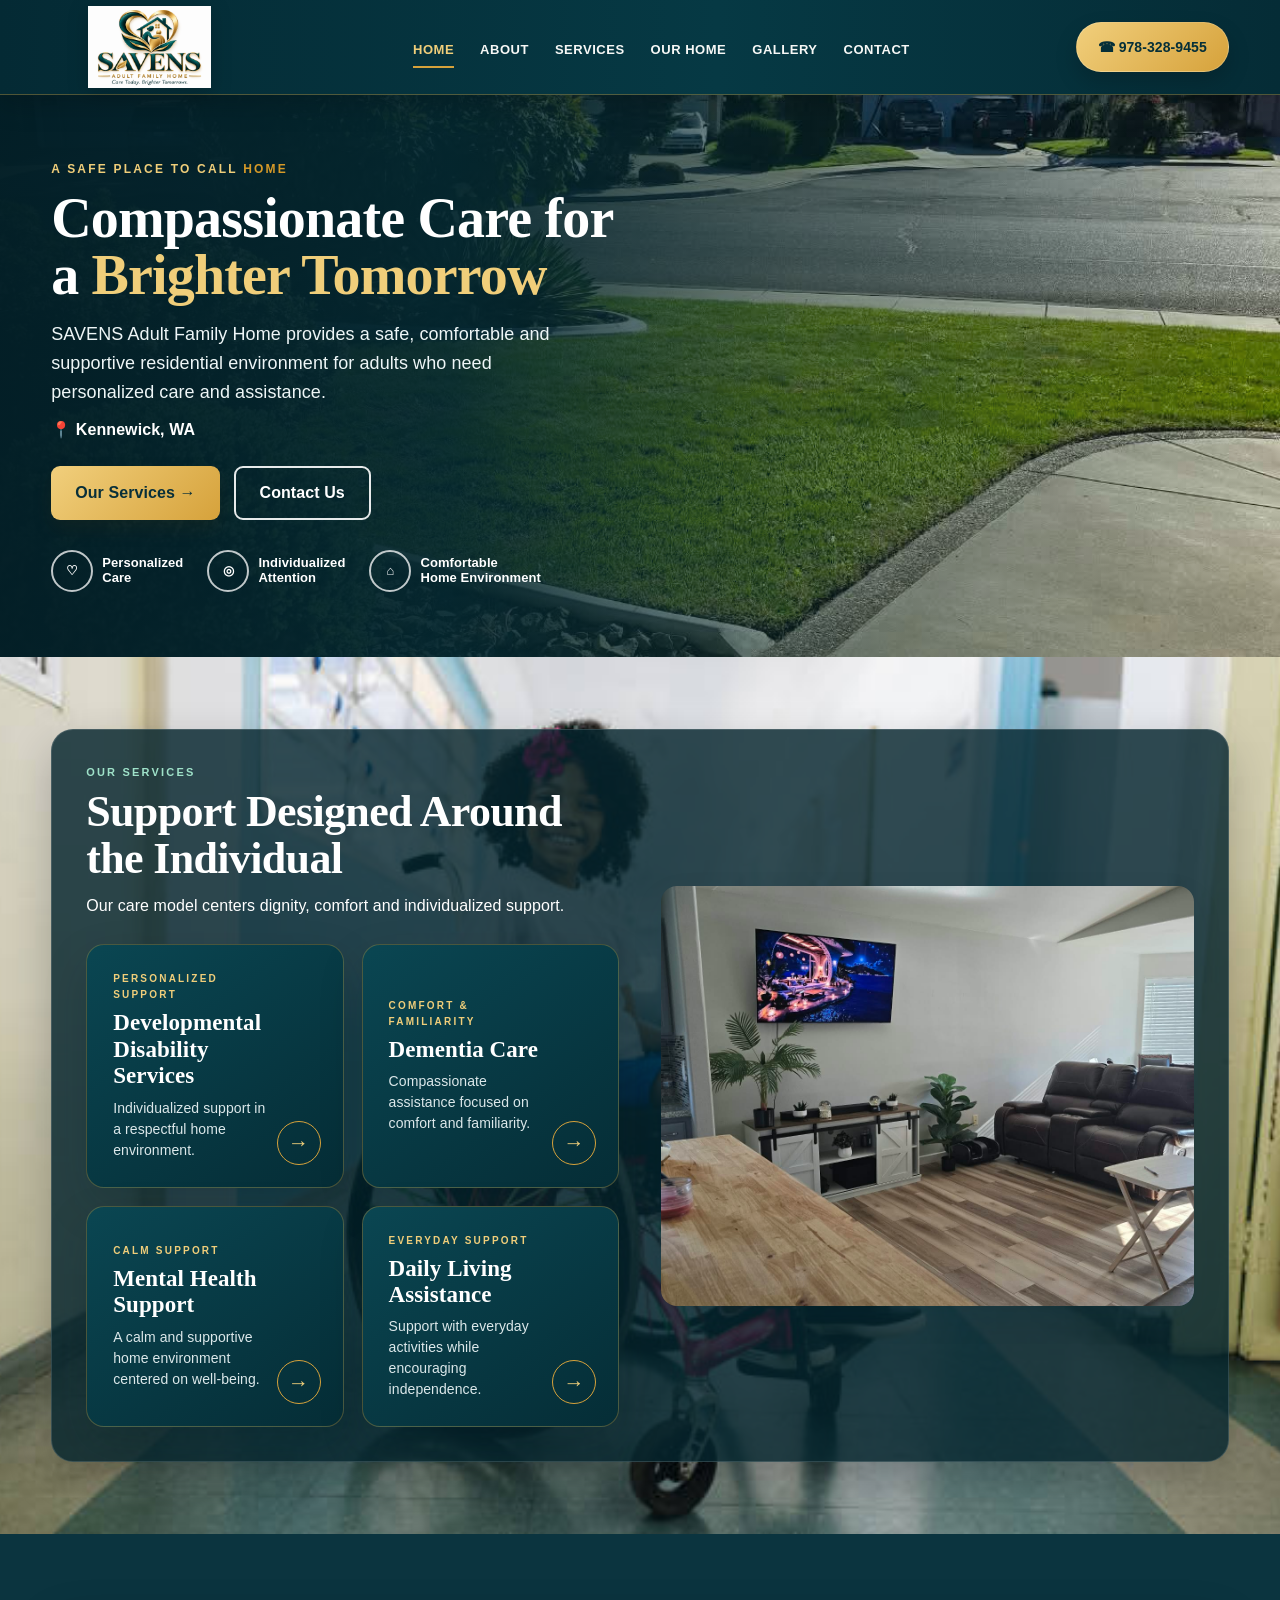
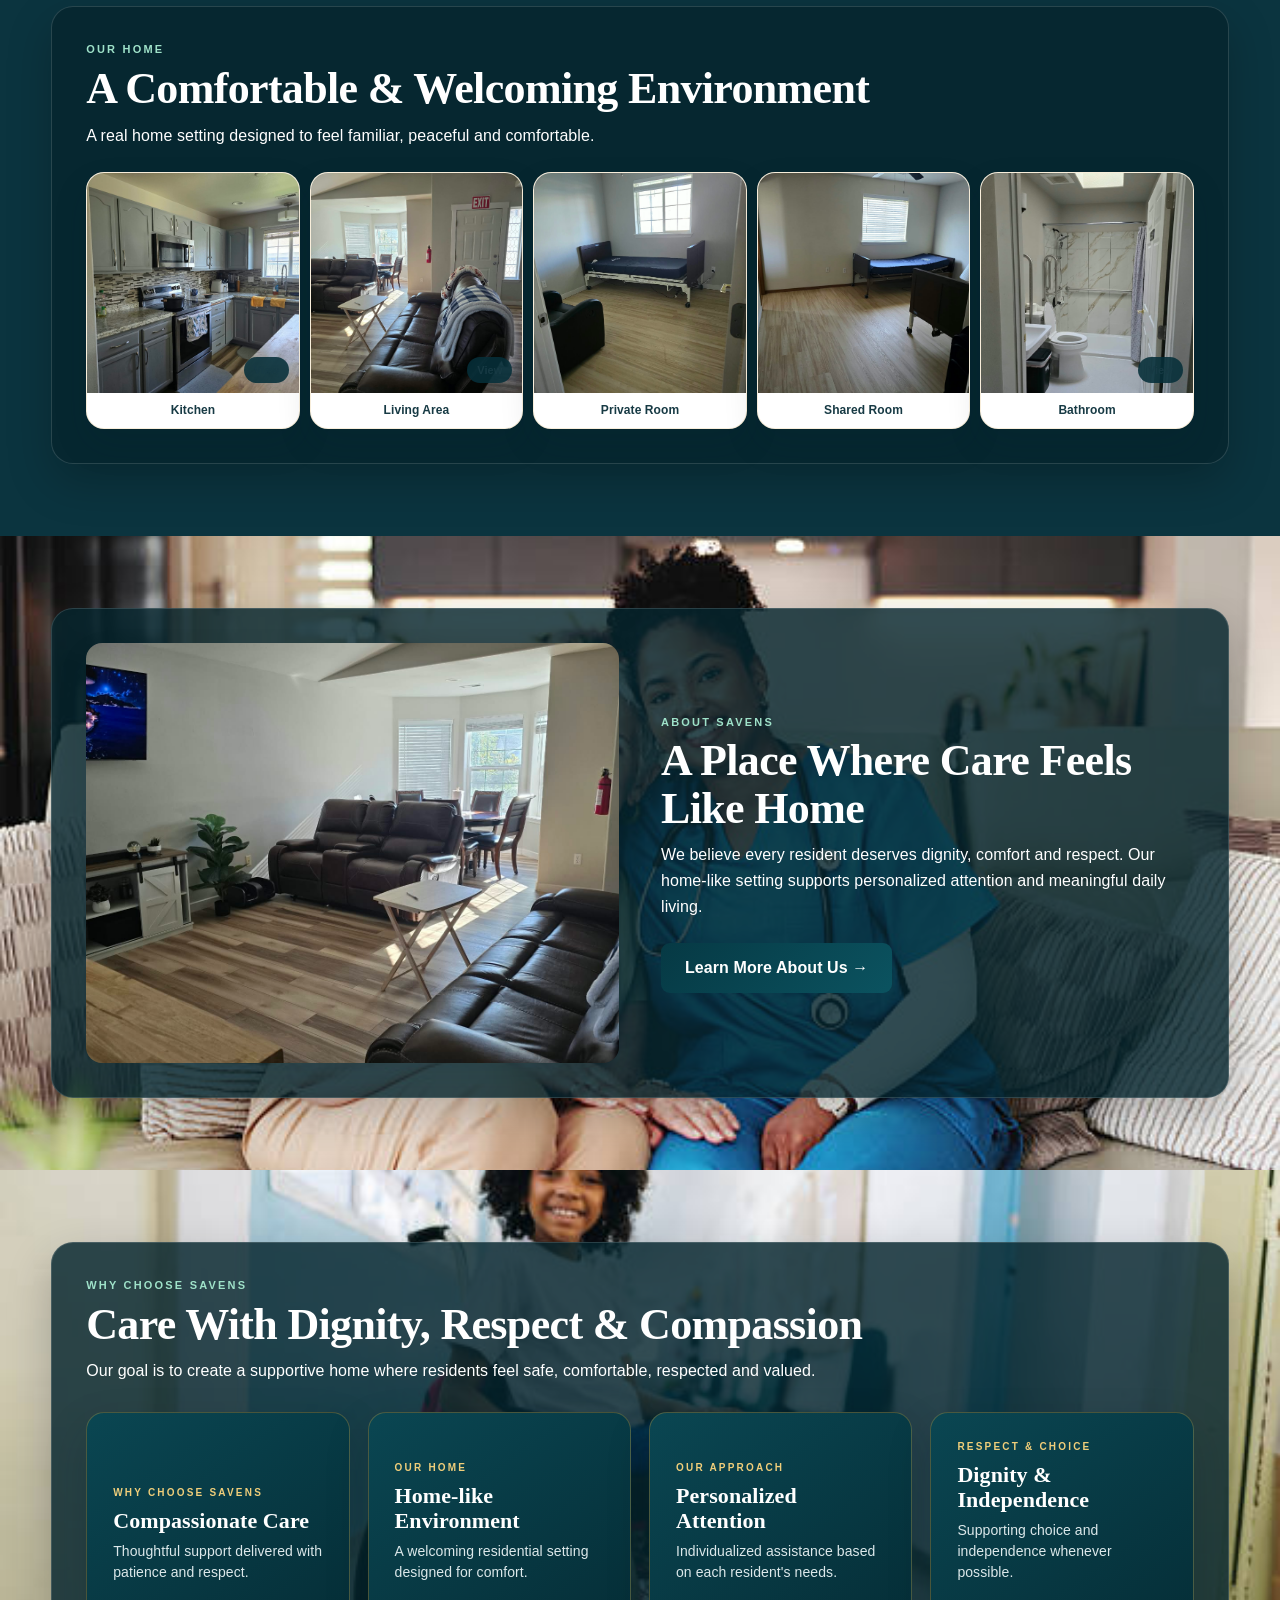
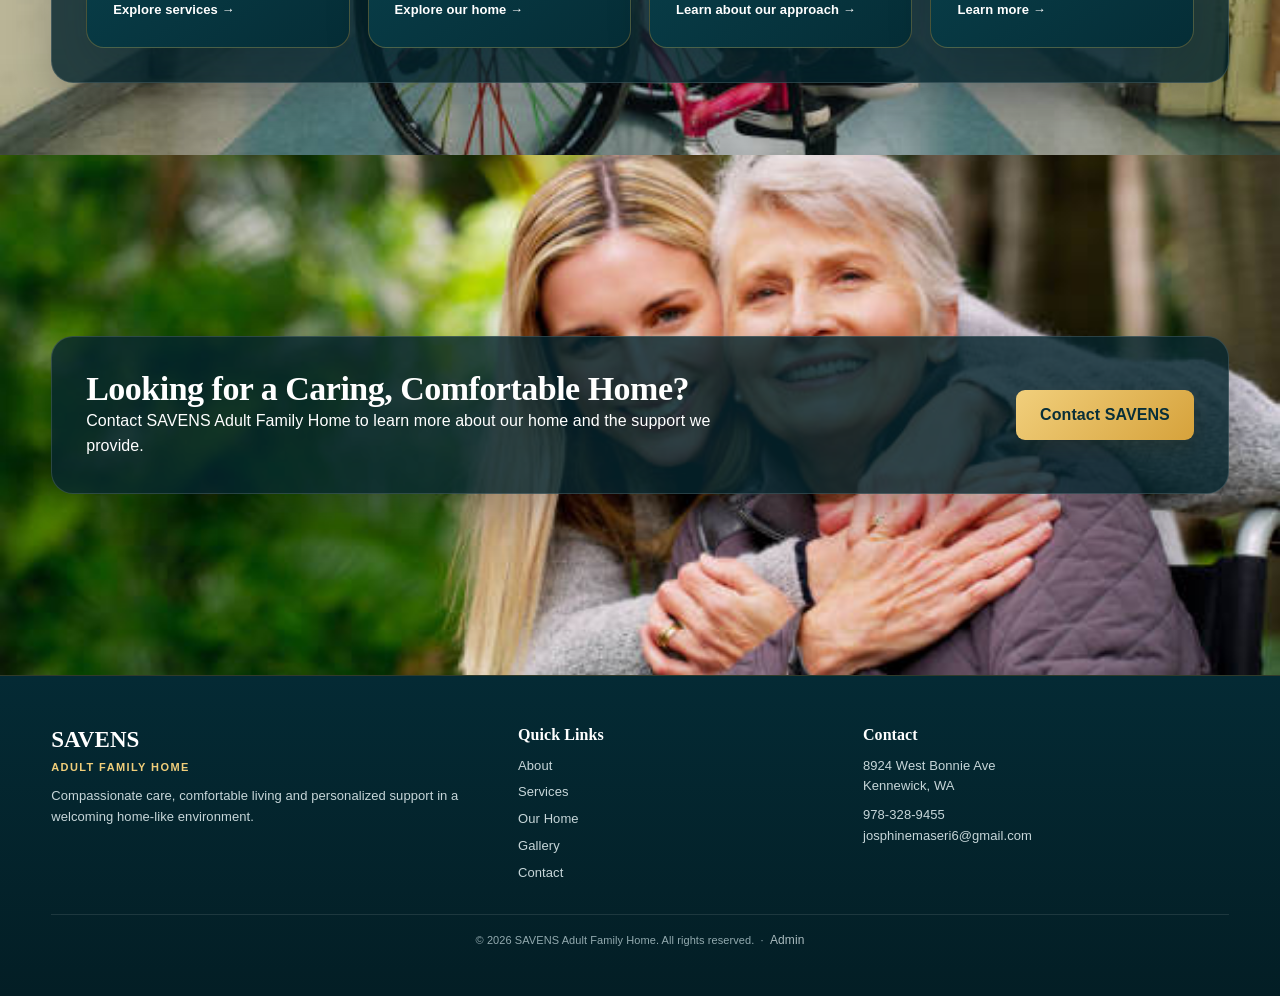
<file: index.html>
<!DOCTYPE html><html lang="en"><head><meta charset="UTF-8"><meta name="viewport" content="width=device-width,initial-scale=1.0"><title>SAVENS Adult Family Home | Home</title><meta name="description" content="SAVENS Adult Family Home in Kennewick, Washington."><link rel="stylesheet" href="style.css"></head><body><header class="site-header"><div class="container navbar"><a class="brand premium-brand" href="index.html" aria-label="SAVENS Adult Family Home home">
      <img class="site-logo" src="images/savens-logo-premium.png" alt="SAVENS Adult Family Home">
    </a><button class="menu-btn" id="menuBtn" aria-label="Open menu">☰</button><nav class="main-nav" id="mainNav"><a href="index.html" class="active">Home</a><a href="about.html" class="">About</a><a href="services.html" class="">Services</a><a href="our-home.html" class="">Our Home</a><a href="gallery.html" class="">Gallery</a><a href="contact.html" class="">Contact</a></nav><a class="call-btn" href="tel:+19783289455">☎ 978-328-9455</a></div></header>
<section class="hero"><img src="images/neighborhood.jpg" alt="Residential neighborhood near SAVENS Adult Family Home"><div class="container hero-inner"><div class="hero-copy"><div class="kicker">A SAFE PLACE TO CALL <span>HOME</span></div><h1>Compassionate Care for a <em>Brighter Tomorrow</em></h1><p>SAVENS Adult Family Home provides a safe, comfortable and supportive residential environment for adults who need personalized care and assistance.</p><div class="hero-location">📍 Kennewick, WA</div><div class="actions"><a class="btn btn-gold" href="services.html">Our Services →</a><a class="btn btn-outline" href="contact.html">Contact Us</a></div><div class="hero-points"><div class="hero-point"><i>♡</i><span>Personalized<br>Care</span></div><div class="hero-point"><i>◎</i><span>Individualized<br>Attention</span></div><div class="hero-point"><i>⌂</i><span>Comfortable<br>Home Environment</span></div></div></div></div></section>
<section class="section clean-image-section" style="background-image:url('images/bg-home-services.jpg')"><div class="container grid-2"><div><div class="eyebrow">Our Services</div><h2>Support Designed Around the Individual</h2><p class="lead">Our care model centers dignity, comfort and individualized support.</p>

<div class="reference-service-grid">
  <a class="reference-service-card premium-card" href="services.html#developmental">
    <span class="reference-kicker">PERSONALIZED SUPPORT</span>
    <h3>Developmental Disability Services</h3>
    <p>Individualized support in a respectful home environment.</p>
    <span class="reference-arrow">→</span>
  </a>

  <a class="reference-service-card premium-card" href="services.html#dementia">
    <span class="reference-kicker">COMFORT &amp; FAMILIARITY</span>
    <h3>Dementia Care</h3>
    <p>Compassionate assistance focused on comfort and familiarity.</p>
    <span class="reference-arrow">→</span>
  </a>

  <a class="reference-service-card premium-card" href="services.html#mental-health">
    <span class="reference-kicker">CALM SUPPORT</span>
    <h3>Mental Health Support</h3>
    <p>A calm and supportive home environment centered on well-being.</p>
    <span class="reference-arrow">→</span>
  </a>

  <a class="reference-service-card premium-card" href="services.html#daily-living">
    <span class="reference-kicker">EVERYDAY SUPPORT</span>
    <h3>Daily Living Assistance</h3>
    <p>Support with everyday activities while encouraging independence.</p>
    <span class="reference-arrow">→</span>
  </a>
</div>
</div>
<div class="photo-card"><img src="images/living-room-main.jpg" alt="SAVENS living room"></div></div></section>
<section class="section section-soft clean-image-section" style="background-image:url('images/bg-home-environment.jpg')"><div class="container"><div class="eyebrow">Our Home</div><h2>A Comfortable & Welcoming Environment</h2><p class="lead">A real home setting designed to feel familiar, peaceful and comfortable.</p><div class="preview-grid"><figure class="lightbox-item"><button type="button" class="image-open" data-lightbox-src="images/kitchen.jpg" data-lightbox-alt="Kitchen"><img src="images/kitchen.jpg" alt="Kitchen"><span class="image-zoom">View</span></button><figcaption>Kitchen</figcaption></figure><figure class="lightbox-item"><button type="button" class="image-open" data-lightbox-src="images/living-room-wide.jpg" data-lightbox-alt="Living Area"><img src="images/living-room-wide.jpg" alt="Living Area"><span class="image-zoom">View</span></button><figcaption>Living Area</figcaption></figure><figure><img src="images/private-room.jpg" alt="Private room"><figcaption>Private Room</figcaption></figure><figure><img src="images/shared-room.jpg" alt="Shared room"><figcaption>Shared Room</figcaption></figure><figure class="lightbox-item"><button type="button" class="image-open" data-lightbox-src="images/bathroom.jpg" data-lightbox-alt="Bathroom"><img src="images/bathroom.jpg" alt="Bathroom"><span class="image-zoom">View</span></button><figcaption>Bathroom</figcaption></figure></div></div></section>
<section class="section clean-image-section" style="background-image:url('images/bg-home-about.jpg')"><div class="container grid-2"><div class="photo-card"><img src="images/living-room-alt.jpg" alt="SAVENS living area"></div><div><div class="eyebrow">About SAVENS</div><h2>A Place Where Care Feels Like Home</h2><p class="lead">We believe every resident deserves dignity, comfort and respect. Our home-like setting supports personalized attention and meaningful daily living.</p><div class="actions"><a class="btn btn-dark" href="about.html">Learn More About Us →</a></div></div></div></section>

<section class="section why-section clean-image-section" style="background-image:url('images/bg-home-services.jpg')">
  <div class="container">
    <div class="eyebrow why-eyebrow">WHY CHOOSE SAVENS</div>
    <h2 class="why-title">Care With Dignity, Respect & Compassion</h2>
    <p class="why-lead">Our goal is to create a supportive home where residents feel safe, comfortable, respected and valued.</p>
    

<div class="reference-why-grid">
  <a class="reference-why-card premium-card" href="services.html">
    <span class="reference-kicker">WHY CHOOSE SAVENS</span>
    <h3>Compassionate Care</h3>
    <p>Thoughtful support delivered with patience and respect.</p>
    <span class="reference-link">Explore services →</span>
  </a>

  <a class="reference-why-card premium-card" href="our-home.html">
    <span class="reference-kicker">OUR HOME</span>
    <h3>Home-like Environment</h3>
    <p>A welcoming residential setting designed for comfort.</p>
    <span class="reference-link">Explore our home →</span>
  </a>

  <a class="reference-why-card premium-card" href="about.html">
    <span class="reference-kicker">OUR APPROACH</span>
    <h3>Personalized Attention</h3>
    <p>Individualized assistance based on each resident's needs.</p>
    <span class="reference-link">Learn about our approach →</span>
  </a>

  <a class="reference-why-card premium-card" href="about.html">
    <span class="reference-kicker">RESPECT &amp; CHOICE</span>
    <h3>Dignity &amp; Independence</h3>
    <p>Supporting choice and independence whenever possible.</p>
    <span class="reference-link">Learn more →</span>
  </a>
</div>
</div>
</section>
<section class="cta clean-image-section" style="background-image:url('images/bg-home-environment.jpg')"><div class="container"><div><h2>Looking for a Caring, Comfortable Home?</h2><p>Contact SAVENS Adult Family Home to learn more about our home and the support we provide.</p></div><a class="btn btn-gold" href="contact.html">Contact SAVENS</a></div></section>
<footer><div class="container"><div class="footer-grid"><div><strong>SAVENS</strong><div class="accent">ADULT FAMILY HOME</div><p style="margin-top:10px">Compassionate care, comfortable living and personalized support in a welcoming home-like environment.</p></div><div class="footer-links"><strong style="font-size:16px;margin-bottom:8px">Quick Links</strong><a href="about.html">About</a><a href="services.html">Services</a><a href="our-home.html">Our Home</a><a href="gallery.html">Gallery</a><a href="contact.html">Contact</a></div><div><strong style="font-size:16px;margin-bottom:8px">Contact</strong><p>8924 West Bonnie Ave<br>Kennewick, WA</p><p style="margin-top:8px"><a href="tel:+19783289455">978-328-9455</a></p><p><a href="mailto:josphinemaseri6@gmail.com">josphinemaseri6@gmail.com</a></p></div></div><div class="footer-bottom">© 2026 SAVENS Adult Family Home. All rights reserved. &nbsp;·&nbsp; <a class="admin-link" href="admin.html">Admin</a></div></div></footer><script src="script.js"></script></body></html>
</file>
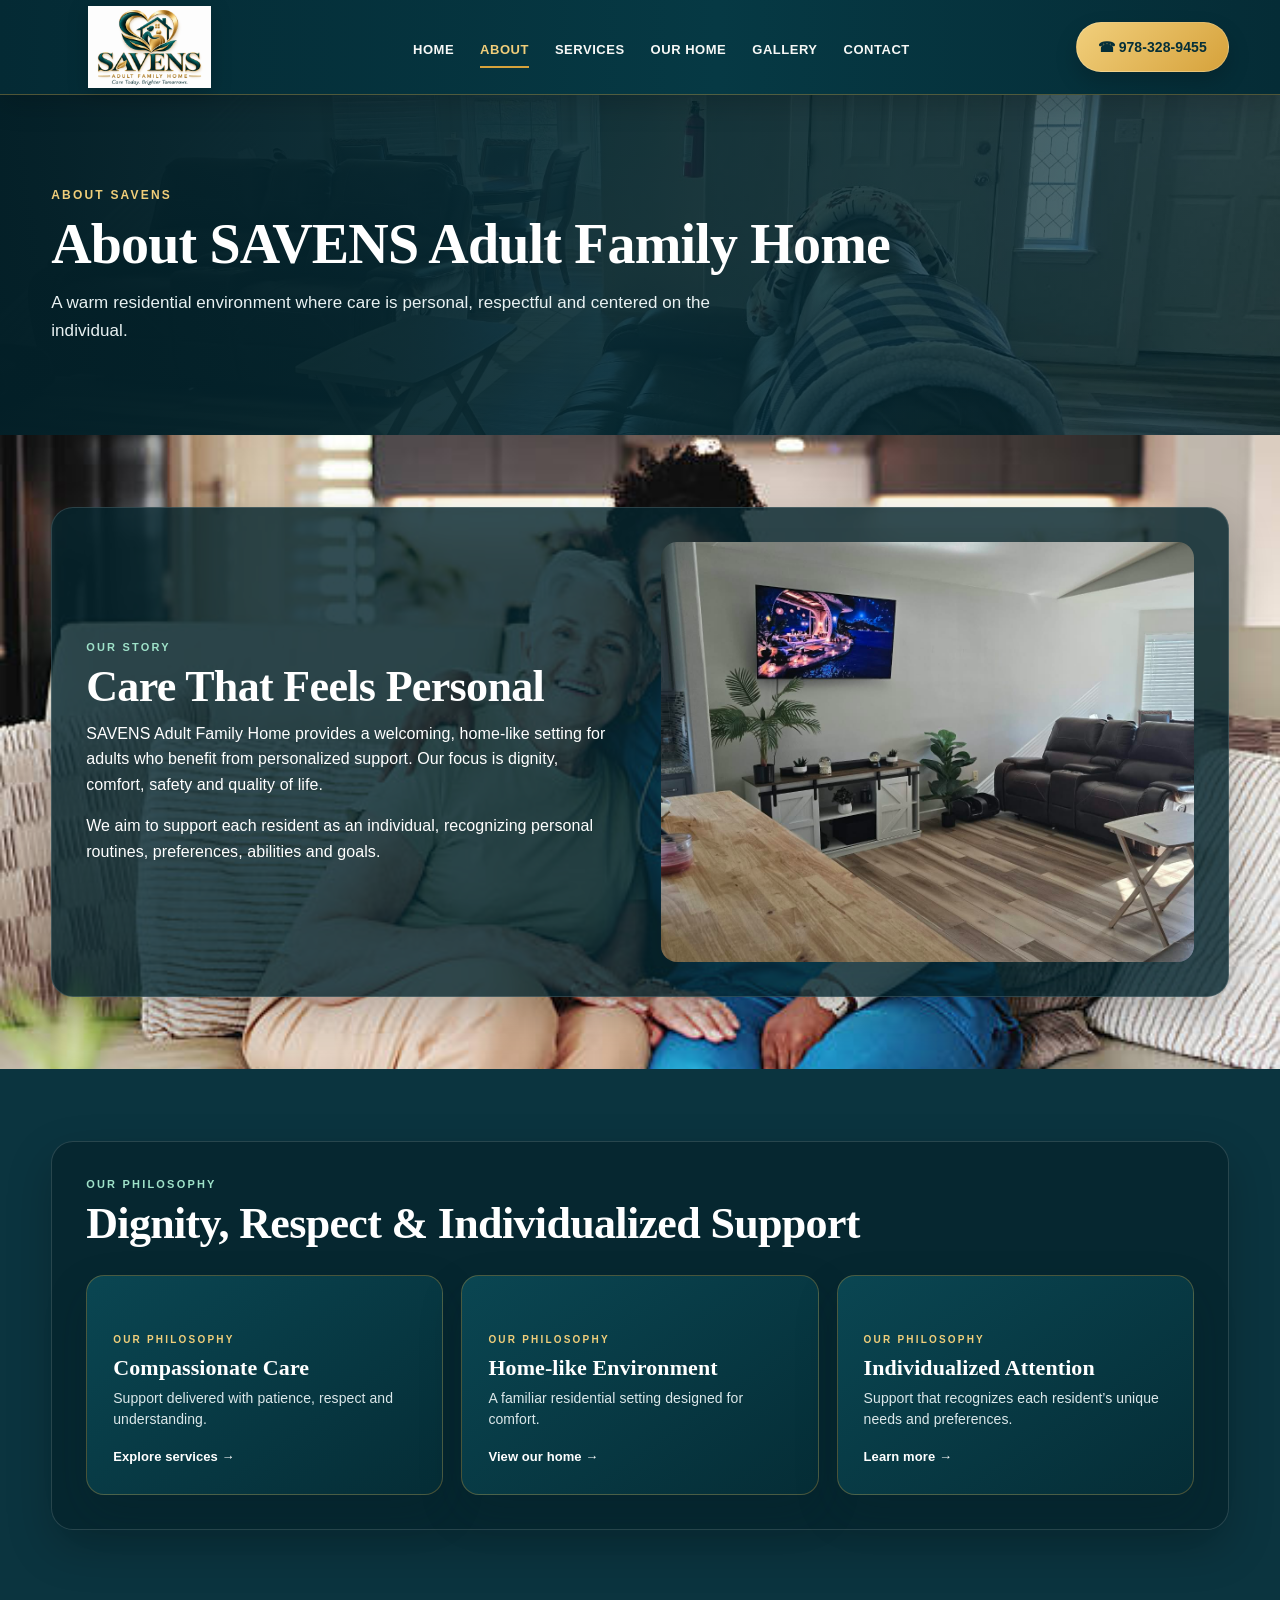
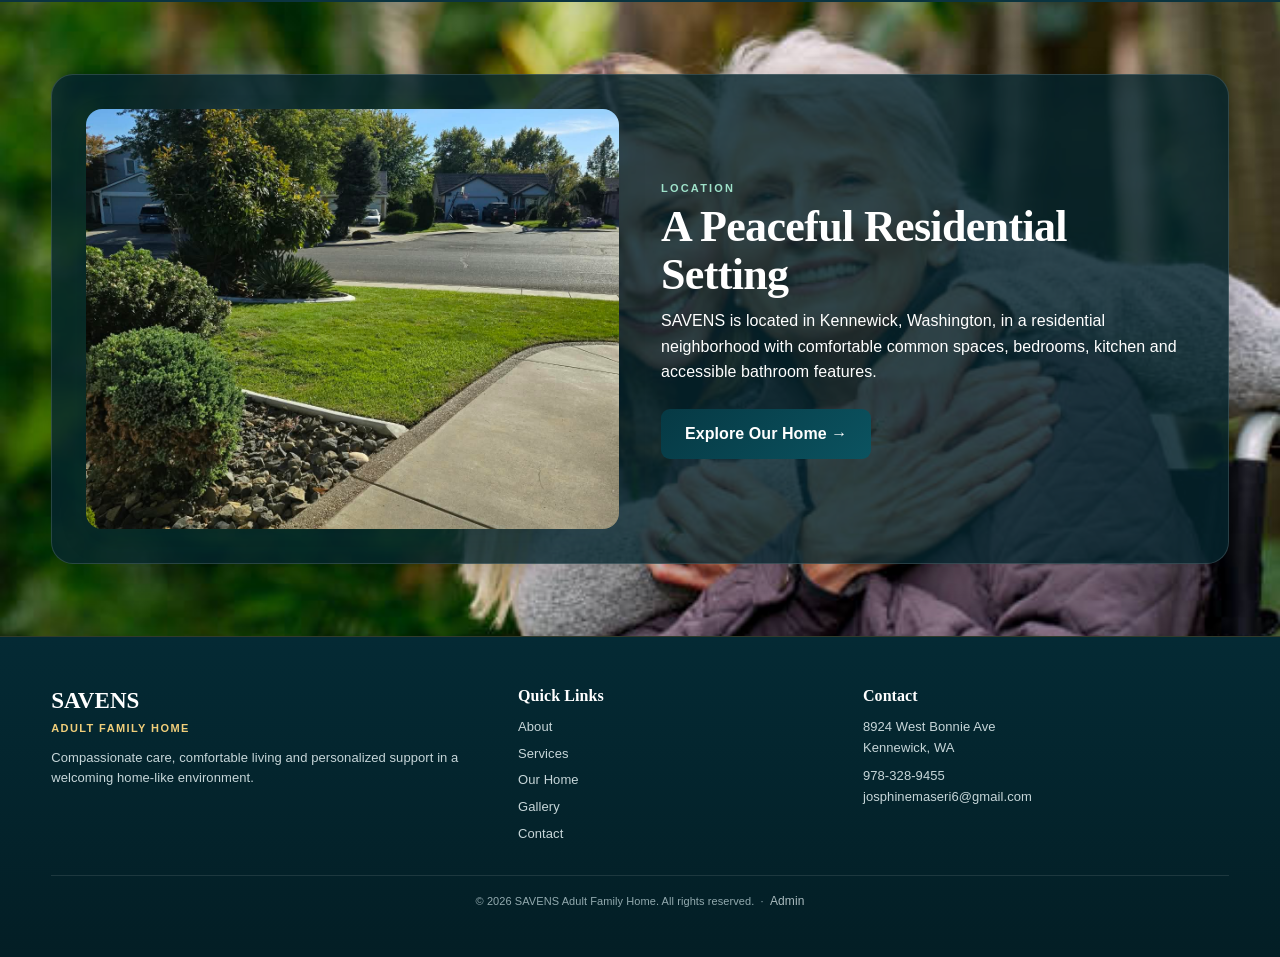
<file: about.html>
<!DOCTYPE html><html lang="en"><head><meta charset="UTF-8"><meta name="viewport" content="width=device-width,initial-scale=1.0"><title>About | SAVENS Adult Family Home</title><meta name="description" content="SAVENS Adult Family Home in Kennewick, Washington."><link rel="stylesheet" href="style.css"></head><body><header class="site-header"><div class="container navbar"><a class="brand premium-brand" href="index.html" aria-label="SAVENS Adult Family Home home">
      <img class="site-logo" src="images/savens-logo-premium.png" alt="SAVENS Adult Family Home">
    </a><button class="menu-btn" id="menuBtn" aria-label="Open menu">☰</button><nav class="main-nav" id="mainNav"><a href="index.html" class="">Home</a><a href="about.html" class="active">About</a><a href="services.html" class="">Services</a><a href="our-home.html" class="">Our Home</a><a href="gallery.html" class="">Gallery</a><a href="contact.html" class="">Contact</a></nav><a class="call-btn" href="tel:+19783289455">☎ 978-328-9455</a></div></header>
<section class="page-hero"><img src="images/living-room-wide.jpg" alt="SAVENS living area"><div class="container"><div class="kicker">ABOUT SAVENS</div><h1>About SAVENS Adult Family Home</h1><p>A warm residential environment where care is personal, respectful and centered on the individual.</p></div></section>
<section class="section clean-image-section" style="background-image:url('images/bg-home-about.jpg')"><div class="container grid-2"><div><div class="eyebrow">Our Story</div><h2>Care That Feels Personal</h2><p class="lead">SAVENS Adult Family Home provides a welcoming, home-like setting for adults who benefit from personalized support. Our focus is dignity, comfort, safety and quality of life.</p><p style="margin-top:16px;color:#65797f">We aim to support each resident as an individual, recognizing personal routines, preferences, abilities and goals.</p></div><div class="photo-card"><img src="images/living-room-main.jpg" alt="Living room"></div></div></section>
<section class="section section-soft clean-image-section" style="background-image:url('images/bg-about-philosophy.jpg')"><div class="container"><div class="eyebrow">Our Philosophy</div><h2>Dignity, Respect & Individualized Support</h2>

<div class="reference-three-grid">
  <a class="reference-why-card" href="services.html">
    <span class="reference-kicker">OUR PHILOSOPHY</span>
    <h3>Compassionate Care</h3>
    <p>Support delivered with patience, respect and understanding.</p>
    <span class="reference-link">Explore services →</span>
  </a>
  <a class="reference-why-card" href="our-home.html">
    <span class="reference-kicker">OUR PHILOSOPHY</span>
    <h3>Home-like Environment</h3>
    <p>A familiar residential setting designed for comfort.</p>
    <span class="reference-link">View our home →</span>
  </a>
  <a class="reference-why-card" href="about.html">
    <span class="reference-kicker">OUR PHILOSOPHY</span>
    <h3>Individualized Attention</h3>
    <p>Support that recognizes each resident’s unique needs and preferences.</p>
    <span class="reference-link">Learn more →</span>
  </a>
</div></div></section>
<section class="section clean-image-section" style="background-image:url('images/bg-home-environment.jpg')"><div class="container grid-2"><div class="photo-card"><img src="images/neighborhood.jpg" alt="Neighborhood"></div><div><div class="eyebrow">Location</div><h2>A Peaceful Residential Setting</h2><p class="lead">SAVENS is located in Kennewick, Washington, in a residential neighborhood with comfortable common spaces, bedrooms, kitchen and accessible bathroom features.</p><div class="actions"><a class="btn btn-dark" href="our-home.html">Explore Our Home →</a></div></div></div></section>
<footer><div class="container"><div class="footer-grid"><div><strong>SAVENS</strong><div class="accent">ADULT FAMILY HOME</div><p style="margin-top:10px">Compassionate care, comfortable living and personalized support in a welcoming home-like environment.</p></div><div class="footer-links"><strong style="font-size:16px;margin-bottom:8px">Quick Links</strong><a href="about.html">About</a><a href="services.html">Services</a><a href="our-home.html">Our Home</a><a href="gallery.html">Gallery</a><a href="contact.html">Contact</a></div><div><strong style="font-size:16px;margin-bottom:8px">Contact</strong><p>8924 West Bonnie Ave<br>Kennewick, WA</p><p style="margin-top:8px"><a href="tel:+19783289455">978-328-9455</a></p><p><a href="mailto:josphinemaseri6@gmail.com">josphinemaseri6@gmail.com</a></p></div></div><div class="footer-bottom">© 2026 SAVENS Adult Family Home. All rights reserved. &nbsp;·&nbsp; <a class="admin-link" href="admin.html">Admin</a></div></div></footer><script src="script.js"></script></body></html>
</file>
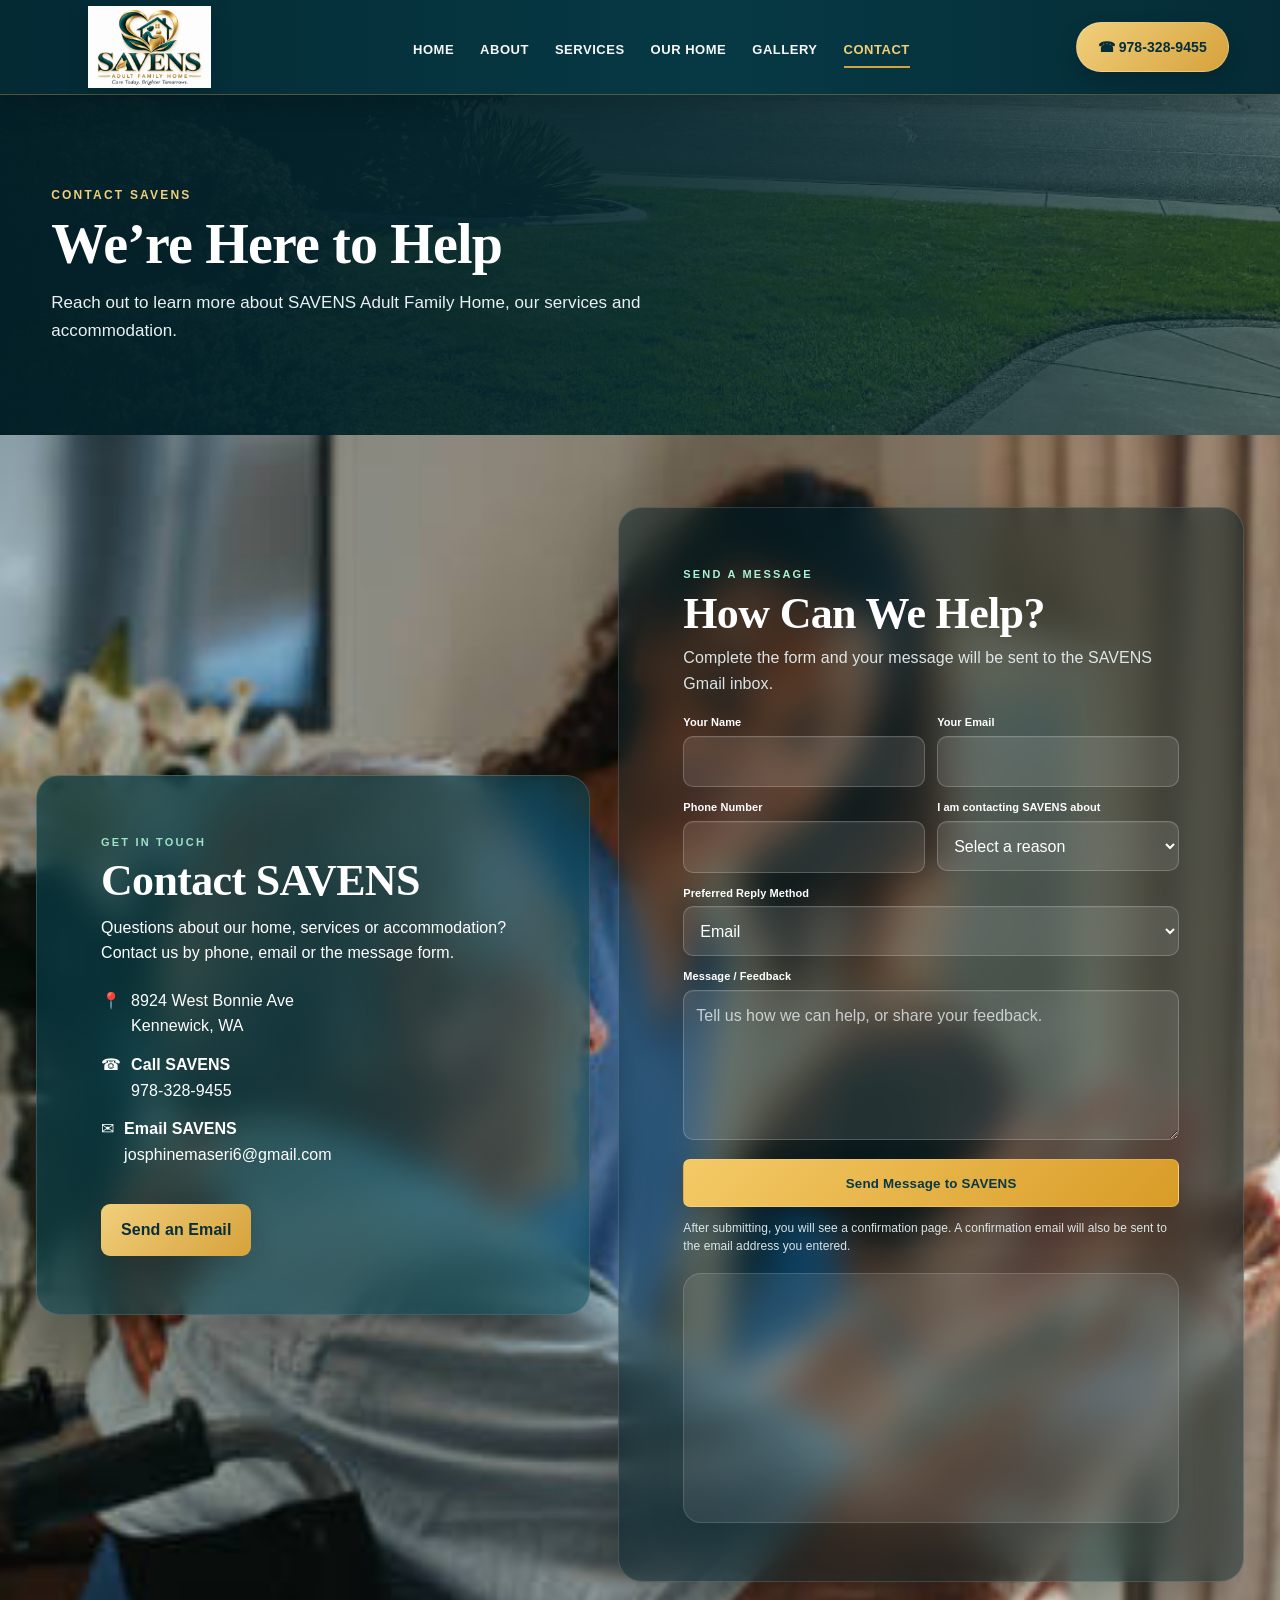
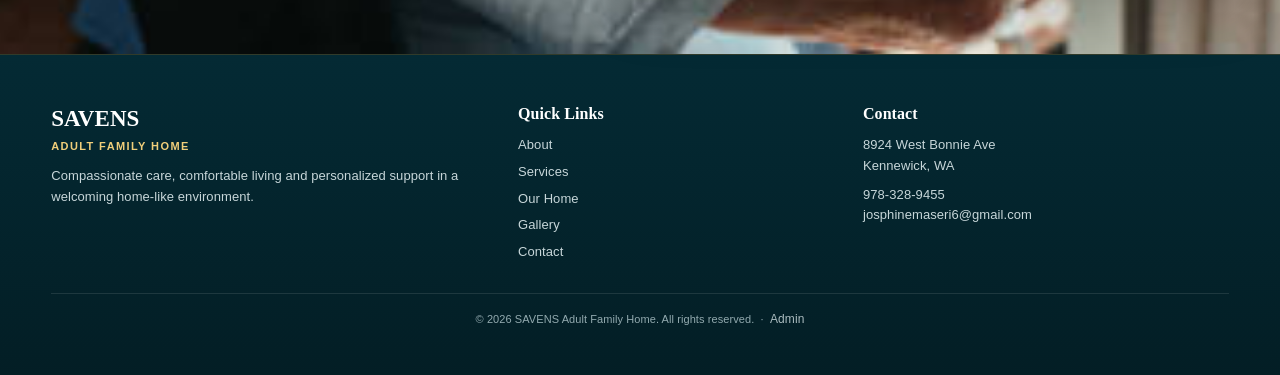
<file: contact.html>
<!DOCTYPE html><html lang="en"><head><meta charset="UTF-8"><meta name="viewport" content="width=device-width,initial-scale=1.0"><title>Contact | SAVENS Adult Family Home</title><meta name="description" content="SAVENS Adult Family Home in Kennewick, Washington."><link rel="stylesheet" href="style.css"></head><body><header class="site-header"><div class="container navbar"><a class="brand premium-brand" href="index.html" aria-label="SAVENS Adult Family Home home">
      <img class="site-logo" src="images/savens-logo-premium.png" alt="SAVENS Adult Family Home">
    </a><button class="menu-btn" id="menuBtn" aria-label="Open menu">☰</button><nav class="main-nav" id="mainNav"><a href="index.html" class="">Home</a><a href="about.html" class="">About</a><a href="services.html" class="">Services</a><a href="our-home.html" class="">Our Home</a><a href="gallery.html" class="">Gallery</a><a href="contact.html" class="active">Contact</a></nav><a class="call-btn" href="tel:+19783289455">☎ 978-328-9455</a></div></header>
<section class="page-hero"><img src="images/neighborhood.jpg" alt="Kennewick neighborhood"><div class="container"><div class="kicker">CONTACT SAVENS</div><h1>We’re Here to Help</h1><p>Reach out to learn more about SAVENS Adult Family Home, our services and accommodation.</p></div></section>

<section class="contact-wrap clean-image-section" style="background-image:url('images/bg-contact.jpg')">

  <div class="contact-info">
    <div class="eyebrow" style="color:#8fdabf">Get in Touch</div>
    <h2>Contact SAVENS</h2>
    <p>Questions about our home, services or accommodation? Contact us by phone, email or the message form.</p>

    <div class="contact-line">
      <span>📍</span>
      <span>8924 West Bonnie Ave<br>Kennewick, WA</span>
    </div>

    <div class="contact-line">
      <span>☎</span>
      <div>
        <strong>Call SAVENS</strong><br>
        <a href="tel:+19783289455">978-328-9455</a>
      </div>
    </div>

    <div class="contact-line">
      <span>✉</span>
      <div>
        <strong>Email SAVENS</strong><br>
        <a href="mailto:josphinemaseri6@gmail.com?subject=SAVENS%20Adult%20Family%20Home%20Inquiry&body=Hello%20SAVENS%2C%0A%0AI%20would%20like%20to%20ask%20about%3A%20%0A%0AMy%20name%3A%20%0APhone%20number%3A%20%0A%0AThank%20you.">
          josphinemaseri6@gmail.com
        </a>
      </div>
    </div>

    <a class="direct-email-button"
       href="mailto:josphinemaseri6@gmail.com?subject=SAVENS%20Adult%20Family%20Home%20Inquiry&body=Hello%20SAVENS%2C%0A%0AI%20would%20like%20to%20ask%20about%3A%20%0A%0AMy%20name%3A%20%0APhone%20number%3A%20%0A%0AThank%20you.">
       Send an Email
    </a>
  </div>

  <div class="contact-form">
    <div class="eyebrow">Send a Message</div>
    <h2>How Can We Help?</h2>
    <p class="form-intro">Complete the form and your message will be sent to the SAVENS Gmail inbox.</p>

    <form action="https://formsubmit.co/josphinemaseri6@gmail.com" method="POST">
      <input type="hidden" name="_subject" value="New SAVENS website message">
      <input type="hidden" name="_captcha" value="false">
      <input type="hidden" name="_template" value="table">
      <input type="hidden" name="_next" value="https://barakareshmy-cloud.github.io/savens-adult-family-home/thank-you.html">
      <input type="hidden" name="_autoresponse" value="Thank you for contacting SAVENS Adult Family Home. We have received your message. A member of the SAVENS team will respond using the contact details you provided.">

      <div class="form-row">
        <div class="form-group">
          <label for="contactName">Your Name</label>
          <input id="contactName" name="name" autocomplete="name" required>
        </div>

        <div class="form-group">
          <label for="contactEmail">Your Email</label>
          <input id="contactEmail" type="email" name="email" autocomplete="email" required>
        </div>
      </div>

      <div class="form-row">
        <div class="form-group">
          <label for="contactPhone">Phone Number</label>
          <input id="contactPhone" type="tel" name="phone" autocomplete="tel">
        </div>

        <div class="form-group">
          <label for="contactReason">I am contacting SAVENS about</label>
          <select id="contactReason" name="reason" required>
            <option value="" selected disabled>Select a reason</option>
            <option>General inquiry</option>
            <option>Services and care</option>
            <option>Room / accommodation information</option>
            <option>Schedule a visit</option>
            <option>Referral inquiry</option>
            <option>Customer feedback</option>
          </select>
        </div>
      </div>

      <div class="form-group">
        <label for="preferredContact">Preferred Reply Method</label>
        <select id="preferredContact" name="preferred_contact">
          <option>Email</option>
          <option>Phone call</option>
          <option>Either email or phone</option>
        </select>
      </div>

      <div class="form-group">
        <label for="contactMessage">Message / Feedback</label>
        <textarea id="contactMessage" name="message" placeholder="Tell us how we can help, or share your feedback." required></textarea>
      </div>

      <button class="submit" type="submit">Send Message to SAVENS</button>

      <p class="form-note">
        After submitting, you will see a confirmation page. A confirmation email will also be sent to the email address you entered.
      </p>
    </form>

    <div class="map">
      <iframe loading="lazy"
              src="https://www.google.com/maps?q=8924%20West%20Bonnie%20Ave%20Kennewick%20WA&output=embed"
              title="SAVENS Adult Family Home map"></iframe>
    </div>
  </div>
</section>

<footer><div class="container"><div class="footer-grid"><div><strong>SAVENS</strong><div class="accent">ADULT FAMILY HOME</div><p style="margin-top:10px">Compassionate care, comfortable living and personalized support in a welcoming home-like environment.</p></div><div class="footer-links"><strong style="font-size:16px;margin-bottom:8px">Quick Links</strong><a href="about.html">About</a><a href="services.html">Services</a><a href="our-home.html">Our Home</a><a href="gallery.html">Gallery</a><a href="contact.html">Contact</a></div><div><strong style="font-size:16px;margin-bottom:8px">Contact</strong><p>8924 West Bonnie Ave<br>Kennewick, WA</p><p style="margin-top:8px"><a href="tel:+19783289455">978-328-9455</a></p><p><a href="mailto:josphinemaseri6@gmail.com">josphinemaseri6@gmail.com</a></p></div></div><div class="footer-bottom">© 2026 SAVENS Adult Family Home. All rights reserved. &nbsp;·&nbsp; <a class="admin-link" href="admin.html">Admin</a></div></div></footer><script src="script.js"></script></body></html>
</file>
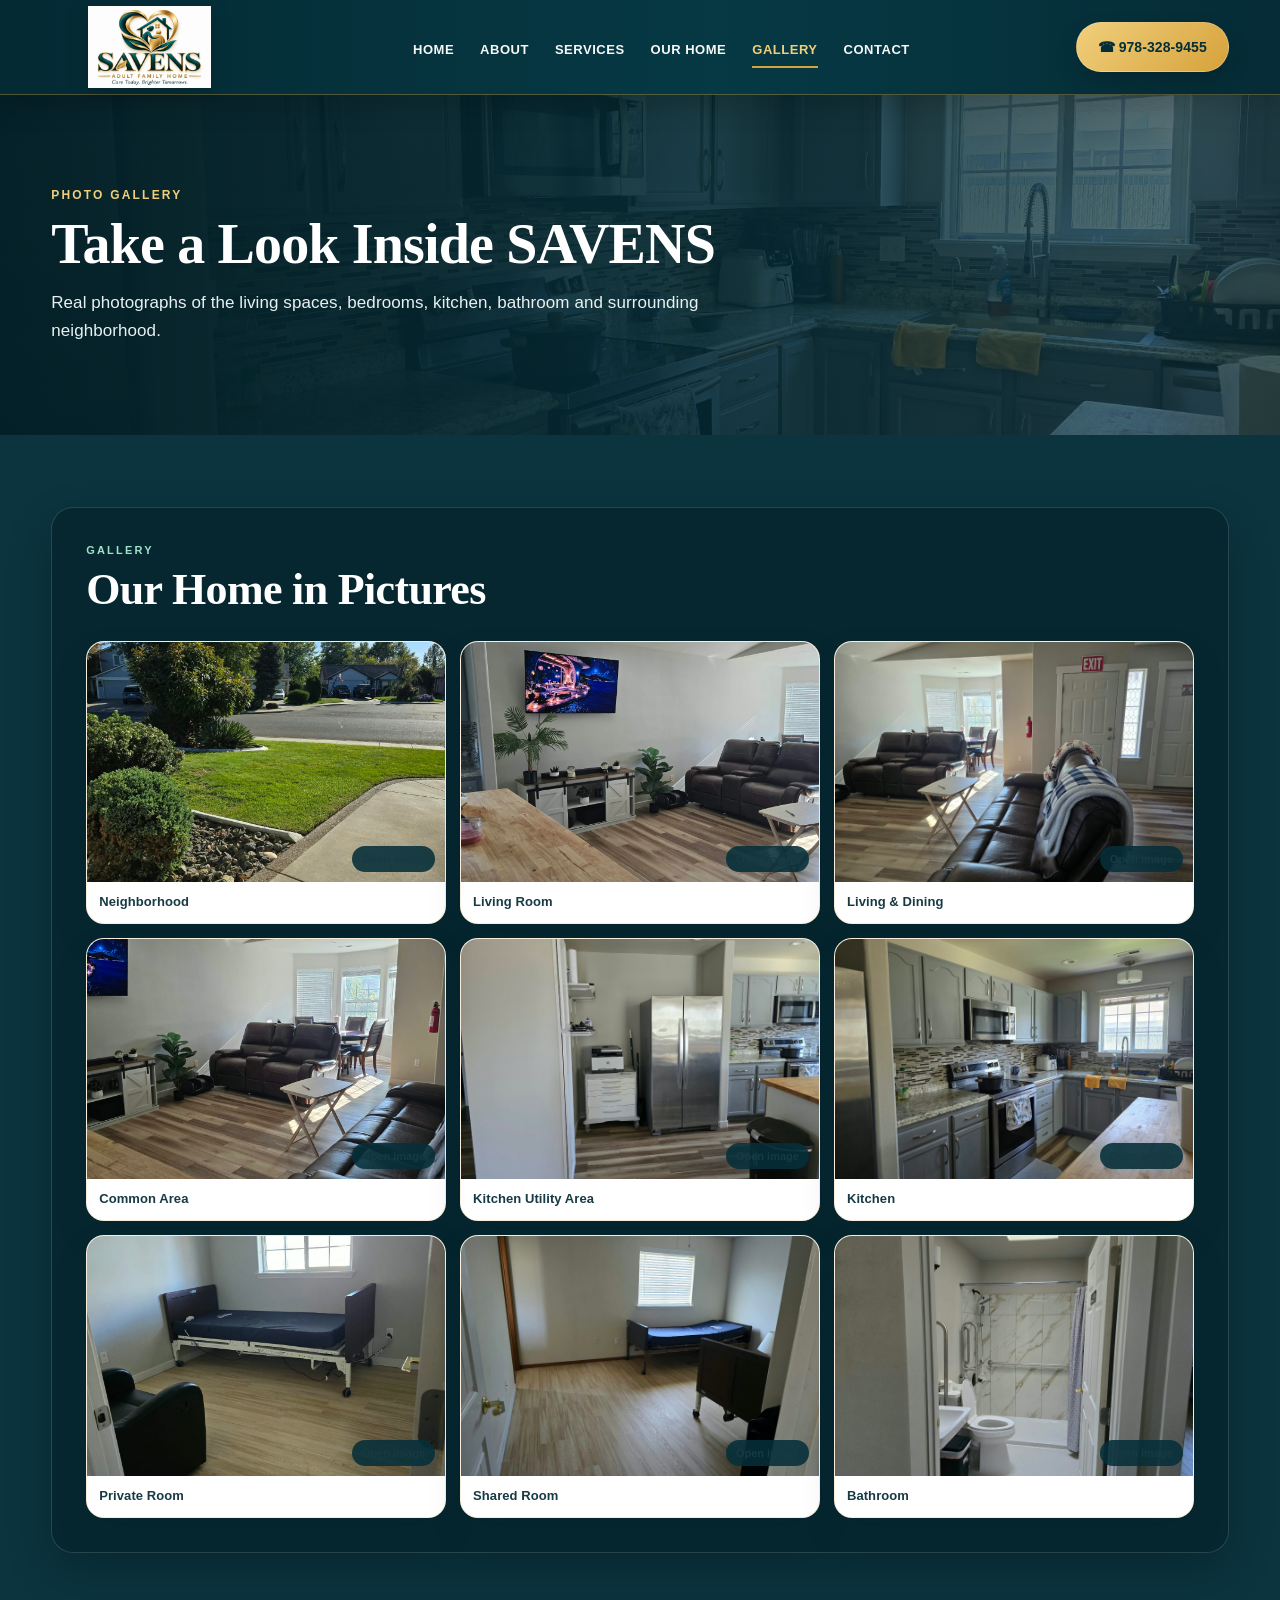
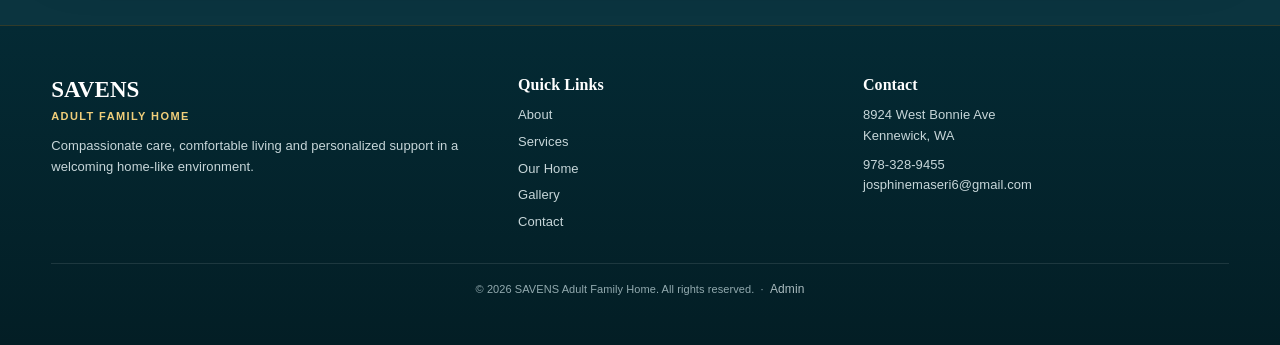
<file: gallery.html>
<!DOCTYPE html><html lang="en"><head><meta charset="UTF-8"><meta name="viewport" content="width=device-width,initial-scale=1.0"><title>Gallery | SAVENS Adult Family Home</title><meta name="description" content="SAVENS Adult Family Home in Kennewick, Washington."><link rel="stylesheet" href="style.css"></head><body><header class="site-header"><div class="container navbar"><a class="brand premium-brand" href="index.html" aria-label="SAVENS Adult Family Home home">
      <img class="site-logo" src="images/savens-logo-premium.png" alt="SAVENS Adult Family Home">
    </a><button class="menu-btn" id="menuBtn" aria-label="Open menu">☰</button><nav class="main-nav" id="mainNav"><a href="index.html" class="">Home</a><a href="about.html" class="">About</a><a href="services.html" class="">Services</a><a href="our-home.html" class="">Our Home</a><a href="gallery.html" class="active">Gallery</a><a href="contact.html" class="">Contact</a></nav><a class="call-btn" href="tel:+19783289455">☎ 978-328-9455</a></div></header>
<section class="page-hero"><img src="images/kitchen.jpg" alt="SAVENS kitchen"><div class="container"><div class="kicker">PHOTO GALLERY</div><h1>Take a Look Inside SAVENS</h1><p>Real photographs of the living spaces, bedrooms, kitchen, bathroom and surrounding neighborhood.</p></div></section>
<section class="section section-soft clean-image-section" style="background-image:url('images/bg-gallery.jpg')"><div class="container"><div class="eyebrow">Gallery</div><h2>Our Home in Pictures</h2><div class="photo-grid"><figure class="lightbox-item"><button type="button" class="image-open" data-lightbox-src="images/neighborhood.jpg" data-lightbox-alt="Neighborhood"><img src="images/neighborhood.jpg" alt="Neighborhood"><span class="image-zoom">Open image</span></button><figcaption>Neighborhood</figcaption></figure><figure class="lightbox-item"><button type="button" class="image-open" data-lightbox-src="images/living-room-main.jpg" data-lightbox-alt="Living Room"><img src="images/living-room-main.jpg" alt="Living Room"><span class="image-zoom">Open image</span></button><figcaption>Living Room</figcaption></figure><figure class="lightbox-item"><button type="button" class="image-open" data-lightbox-src="images/living-room-wide.jpg" data-lightbox-alt="Living & Dining"><img src="images/living-room-wide.jpg" alt="Living & Dining"><span class="image-zoom">Open image</span></button><figcaption>Living & Dining</figcaption></figure><figure class="lightbox-item"><button type="button" class="image-open" data-lightbox-src="images/living-room-alt.jpg" data-lightbox-alt="Common Area"><img src="images/living-room-alt.jpg" alt="Common Area"><span class="image-zoom">Open image</span></button><figcaption>Common Area</figcaption></figure><figure class="lightbox-item"><button type="button" class="image-open" data-lightbox-src="images/utility-kitchen.jpg" data-lightbox-alt="Kitchen Utility Area"><img src="images/utility-kitchen.jpg" alt="Kitchen Utility Area"><span class="image-zoom">Open image</span></button><figcaption>Kitchen Utility Area</figcaption></figure><figure class="lightbox-item"><button type="button" class="image-open" data-lightbox-src="images/kitchen.jpg" data-lightbox-alt="Kitchen"><img src="images/kitchen.jpg" alt="Kitchen"><span class="image-zoom">Open image</span></button><figcaption>Kitchen</figcaption></figure><figure class="lightbox-item"><button type="button" class="image-open" data-lightbox-src="images/private-room.jpg" data-lightbox-alt="Private Room"><img src="images/private-room.jpg" alt="Private Room"><span class="image-zoom">Open image</span></button><figcaption>Private Room</figcaption></figure><figure class="lightbox-item"><button type="button" class="image-open" data-lightbox-src="images/shared-room.jpg" data-lightbox-alt="Shared Room"><img src="images/shared-room.jpg" alt="Shared Room"><span class="image-zoom">Open image</span></button><figcaption>Shared Room</figcaption></figure><figure class="lightbox-item"><button type="button" class="image-open" data-lightbox-src="images/bathroom.jpg" data-lightbox-alt="Bathroom"><img src="images/bathroom.jpg" alt="Bathroom"><span class="image-zoom">Open image</span></button><figcaption>Bathroom</figcaption></figure></div></div></section>
<footer><div class="container"><div class="footer-grid"><div><strong>SAVENS</strong><div class="accent">ADULT FAMILY HOME</div><p style="margin-top:10px">Compassionate care, comfortable living and personalized support in a welcoming home-like environment.</p></div><div class="footer-links"><strong style="font-size:16px;margin-bottom:8px">Quick Links</strong><a href="about.html">About</a><a href="services.html">Services</a><a href="our-home.html">Our Home</a><a href="gallery.html">Gallery</a><a href="contact.html">Contact</a></div><div><strong style="font-size:16px;margin-bottom:8px">Contact</strong><p>8924 West Bonnie Ave<br>Kennewick, WA</p><p style="margin-top:8px"><a href="tel:+19783289455">978-328-9455</a></p><p><a href="mailto:josphinemaseri6@gmail.com">josphinemaseri6@gmail.com</a></p></div></div><div class="footer-bottom">© 2026 SAVENS Adult Family Home. All rights reserved. &nbsp;·&nbsp; <a class="admin-link" href="admin.html">Admin</a></div></div></footer><script src="script.js"></script></body></html>
</file>
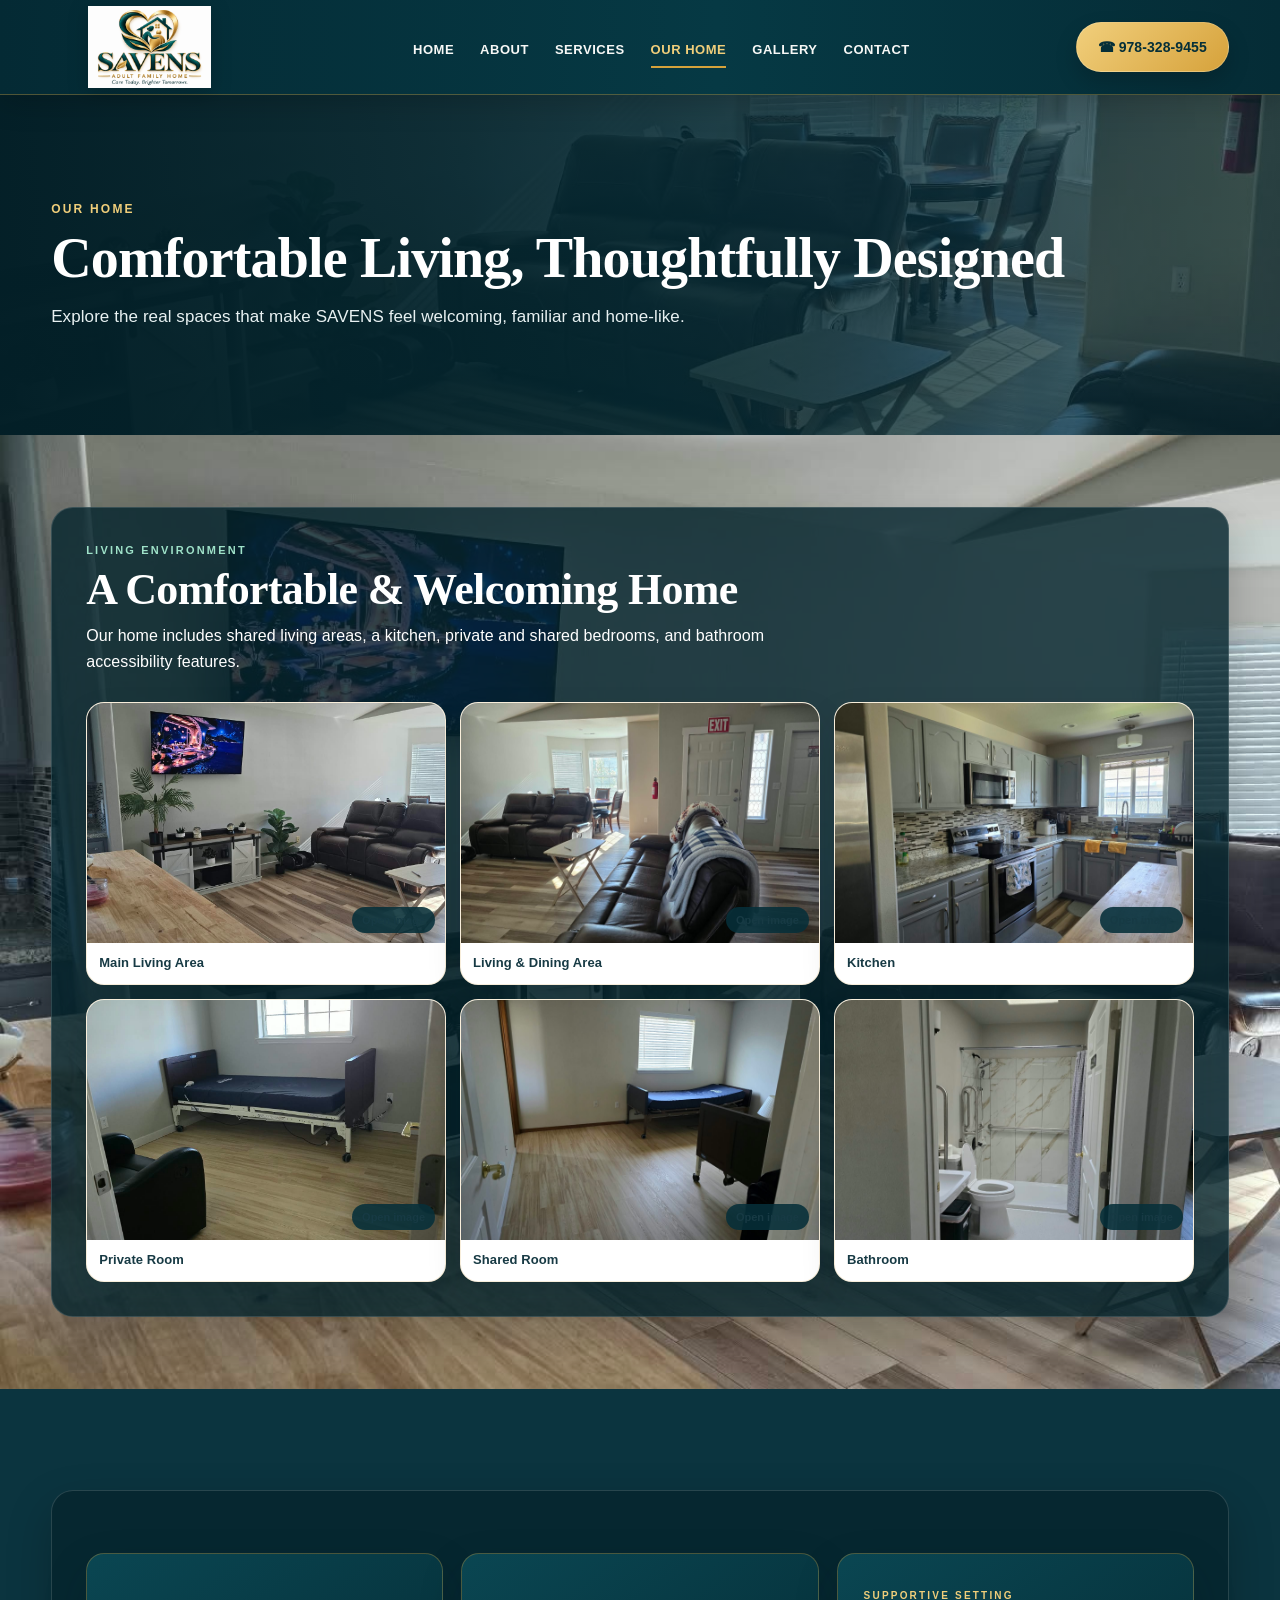
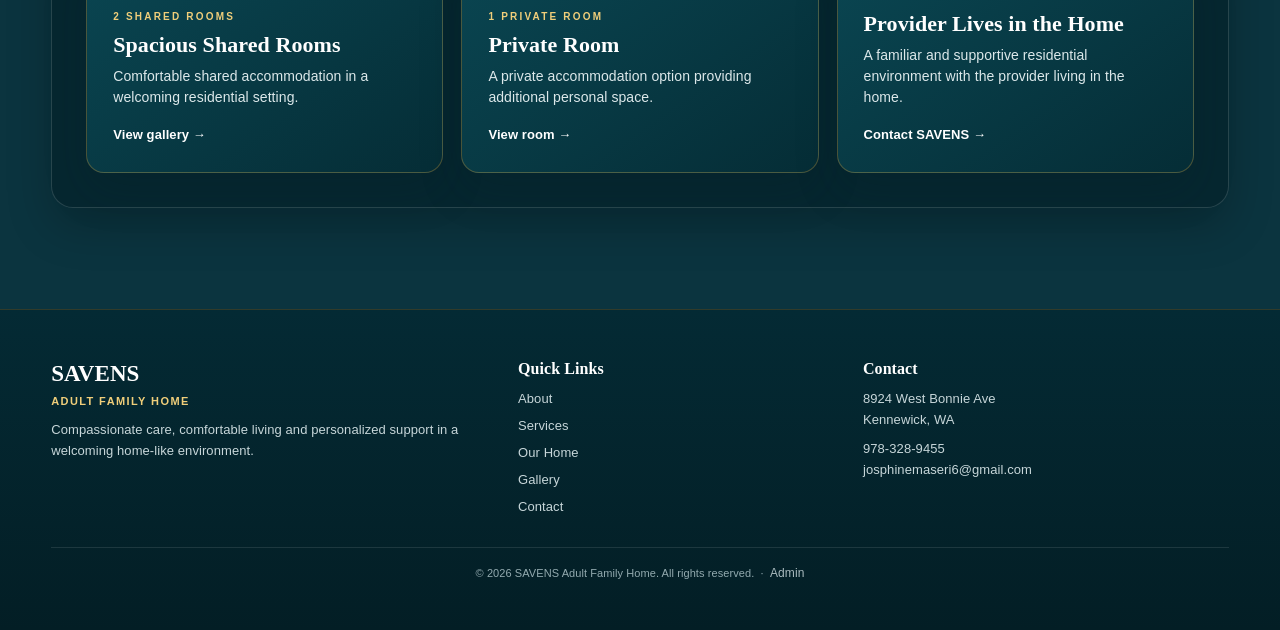
<file: our-home.html>
<!DOCTYPE html><html lang="en"><head><meta charset="UTF-8"><meta name="viewport" content="width=device-width,initial-scale=1.0"><title>Our Home | SAVENS Adult Family Home</title><meta name="description" content="SAVENS Adult Family Home in Kennewick, Washington."><link rel="stylesheet" href="style.css"></head><body><header class="site-header"><div class="container navbar"><a class="brand premium-brand" href="index.html" aria-label="SAVENS Adult Family Home home">
      <img class="site-logo" src="images/savens-logo-premium.png" alt="SAVENS Adult Family Home">
    </a><button class="menu-btn" id="menuBtn" aria-label="Open menu">☰</button><nav class="main-nav" id="mainNav"><a href="index.html" class="">Home</a><a href="about.html" class="">About</a><a href="services.html" class="">Services</a><a href="our-home.html" class="active">Our Home</a><a href="gallery.html" class="">Gallery</a><a href="contact.html" class="">Contact</a></nav><a class="call-btn" href="tel:+19783289455">☎ 978-328-9455</a></div></header>
<section class="page-hero"><img src="images/living-room-alt.jpg" alt="SAVENS interior"><div class="container"><div class="kicker">OUR HOME</div><h1>Comfortable Living, Thoughtfully Designed</h1><p>Explore the real spaces that make SAVENS feel welcoming, familiar and home-like.</p></div></section>
<section class="section clean-image-section" style="background-image:url('images/living-room-main.jpg')"><div class="container"><div class="eyebrow">Living Environment</div><h2>A Comfortable & Welcoming Home</h2><p class="lead">Our home includes shared living areas, a kitchen, private and shared bedrooms, and bathroom accessibility features.</p><div class="photo-grid"><figure class="lightbox-item"><button type="button" class="image-open" data-lightbox-src="images/living-room-main.jpg" data-lightbox-alt="Main Living Area"><img src="images/living-room-main.jpg" alt="Main Living Area"><span class="image-zoom">Open image</span></button><figcaption>Main Living Area</figcaption></figure><figure class="lightbox-item"><button type="button" class="image-open" data-lightbox-src="images/living-room-wide.jpg" data-lightbox-alt="Living & Dining Area"><img src="images/living-room-wide.jpg" alt="Living & Dining Area"><span class="image-zoom">Open image</span></button><figcaption>Living & Dining Area</figcaption></figure><figure class="lightbox-item"><button type="button" class="image-open" data-lightbox-src="images/kitchen.jpg" data-lightbox-alt="Kitchen"><img src="images/kitchen.jpg" alt="Kitchen"><span class="image-zoom">Open image</span></button><figcaption>Kitchen</figcaption></figure><figure class="lightbox-item"><button type="button" class="image-open" data-lightbox-src="images/private-room.jpg" data-lightbox-alt="Private Room"><img src="images/private-room.jpg" alt="Private Room"><span class="image-zoom">Open image</span></button><figcaption>Private Room</figcaption></figure><figure class="lightbox-item"><button type="button" class="image-open" data-lightbox-src="images/shared-room.jpg" data-lightbox-alt="Shared Room"><img src="images/shared-room.jpg" alt="Shared Room"><span class="image-zoom">Open image</span></button><figcaption>Shared Room</figcaption></figure><figure class="lightbox-item"><button type="button" class="image-open" data-lightbox-src="images/bathroom.jpg" data-lightbox-alt="Bathroom"><img src="images/bathroom.jpg" alt="Bathroom"><span class="image-zoom">Open image</span></button><figcaption>Bathroom</figcaption></figure></div></div></section>

<section class="section section-soft clean-image-section" style="background-image:url('images/bg-home-environment.jpg')">
  <div class="container">
    
<div class="reference-three-grid">
  <a class="reference-why-card" href="gallery.html">
    <span class="reference-kicker">2 SHARED ROOMS</span>
    <h3>Spacious Shared Rooms</h3>
    <p>Comfortable shared accommodation in a welcoming residential setting.</p>
    <span class="reference-link">View gallery →</span>
  </a>
  <a class="reference-why-card" href="gallery.html">
    <span class="reference-kicker">1 PRIVATE ROOM</span>
    <h3>Private Room</h3>
    <p>A private accommodation option providing additional personal space.</p>
    <span class="reference-link">View room →</span>
  </a>
  <a class="reference-why-card" href="contact.html">
    <span class="reference-kicker">SUPPORTIVE SETTING</span>
    <h3>Provider Lives in the Home</h3>
    <p>A familiar and supportive residential environment with the provider living in the home.</p>
    <span class="reference-link">Contact SAVENS →</span>
  </a>
</div>
</div>
</section>
<footer><div class="container"><div class="footer-grid"><div><strong>SAVENS</strong><div class="accent">ADULT FAMILY HOME</div><p style="margin-top:10px">Compassionate care, comfortable living and personalized support in a welcoming home-like environment.</p></div><div class="footer-links"><strong style="font-size:16px;margin-bottom:8px">Quick Links</strong><a href="about.html">About</a><a href="services.html">Services</a><a href="our-home.html">Our Home</a><a href="gallery.html">Gallery</a><a href="contact.html">Contact</a></div><div><strong style="font-size:16px;margin-bottom:8px">Contact</strong><p>8924 West Bonnie Ave<br>Kennewick, WA</p><p style="margin-top:8px"><a href="tel:+19783289455">978-328-9455</a></p><p><a href="mailto:josphinemaseri6@gmail.com">josphinemaseri6@gmail.com</a></p></div></div><div class="footer-bottom">© 2026 SAVENS Adult Family Home. All rights reserved. &nbsp;·&nbsp; <a class="admin-link" href="admin.html">Admin</a></div></div></footer><script src="script.js"></script></body></html>
</file>
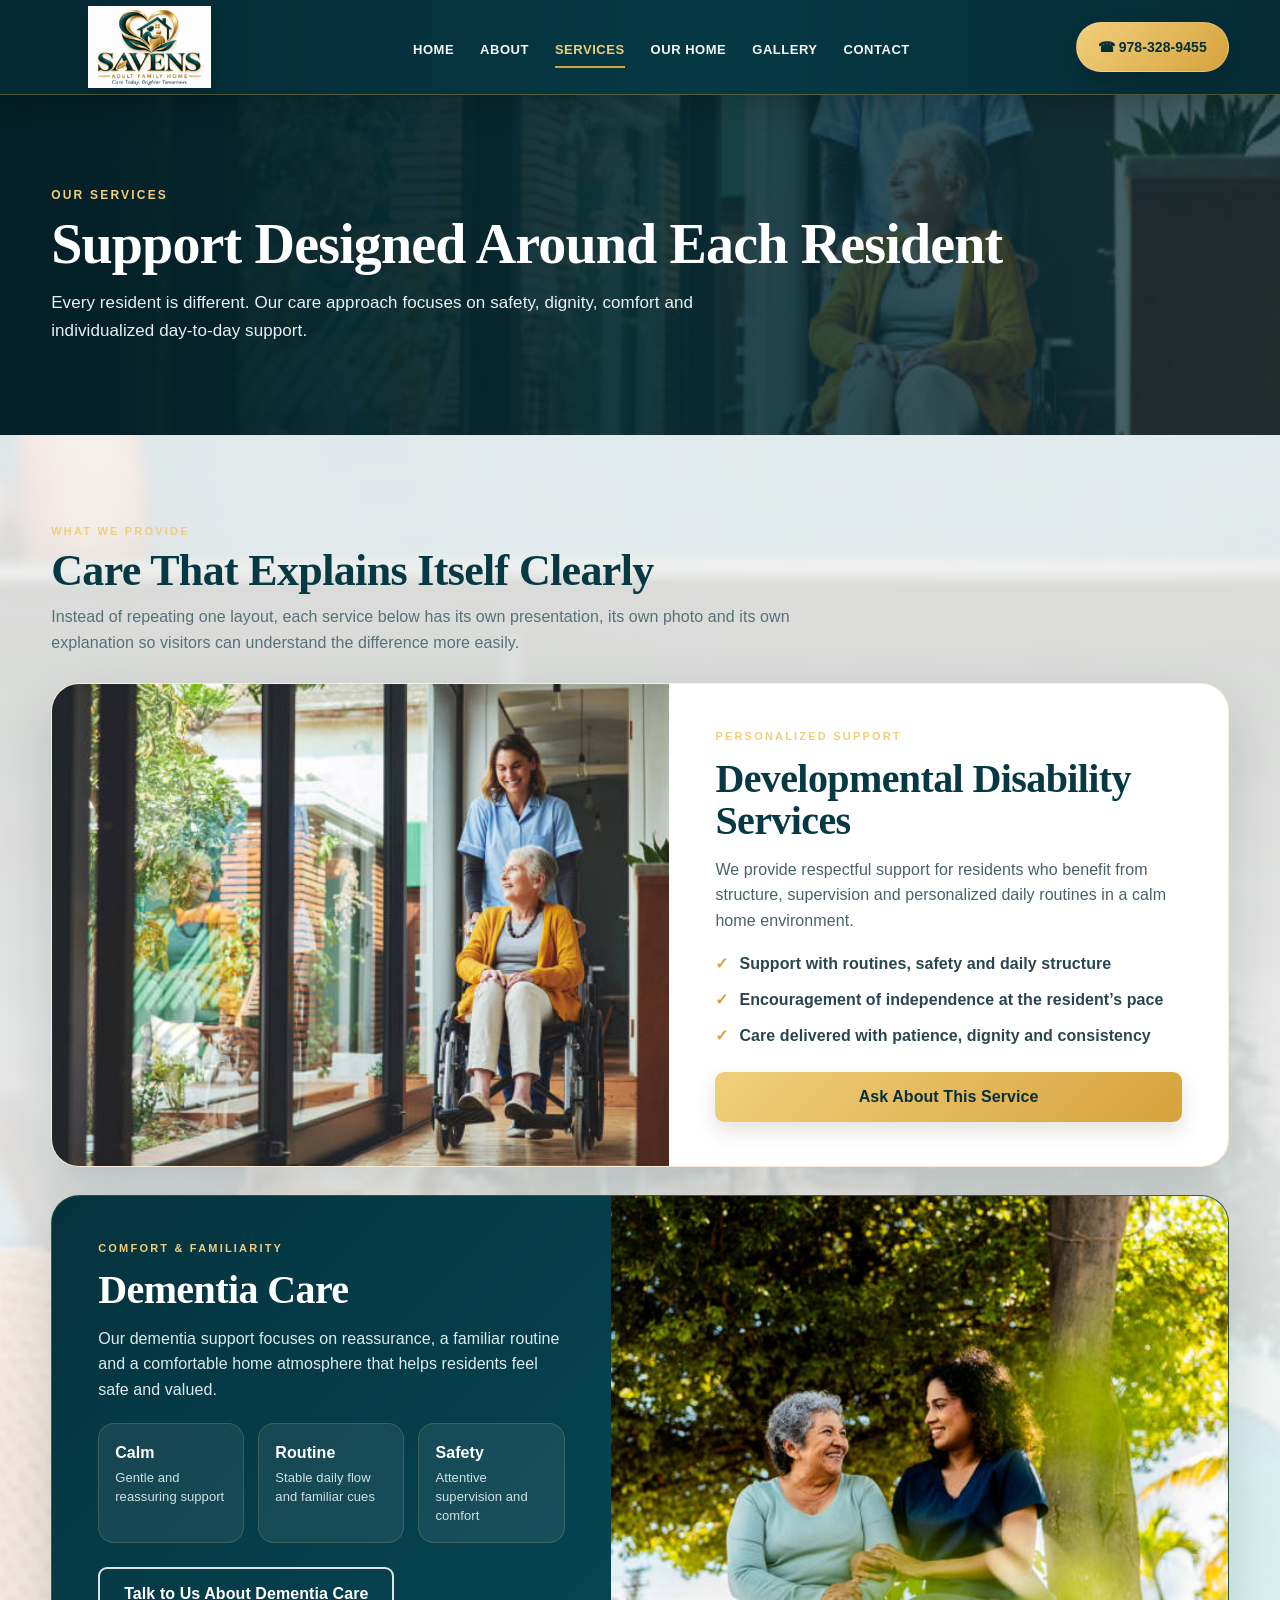
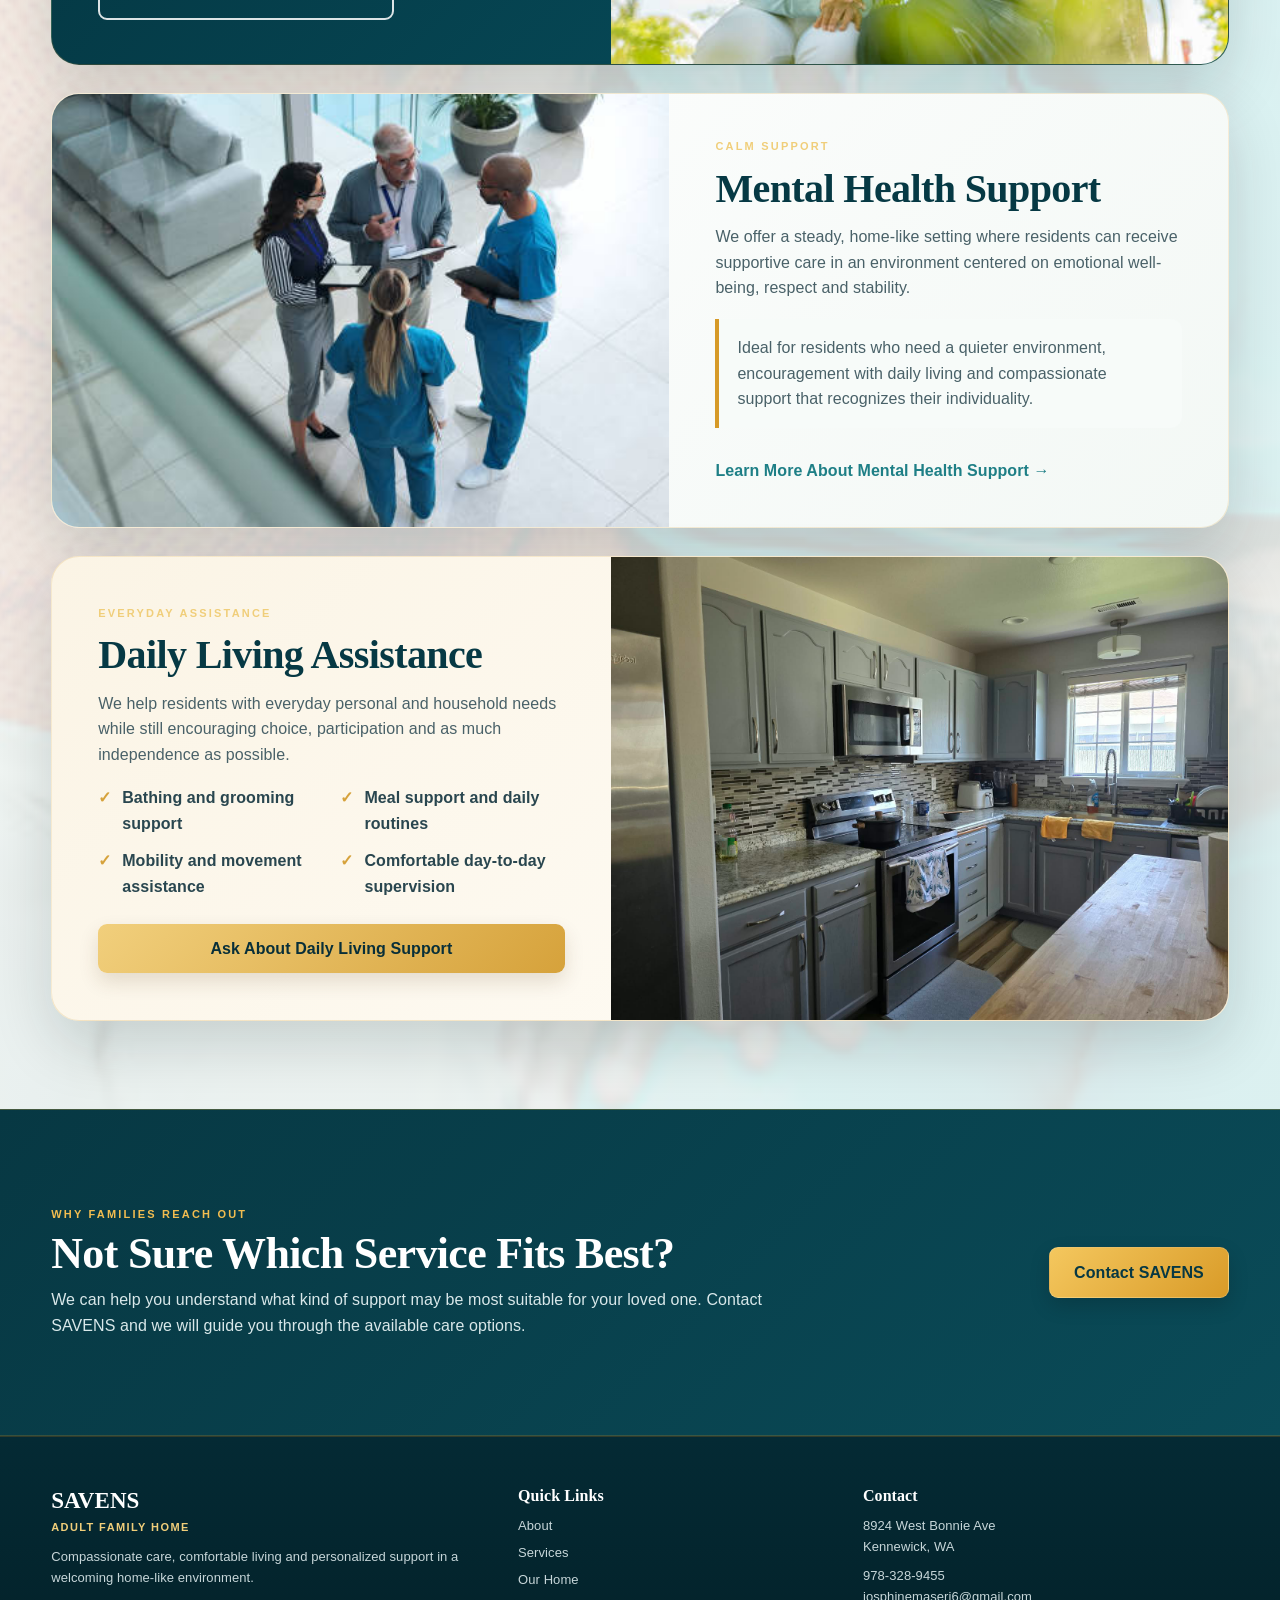
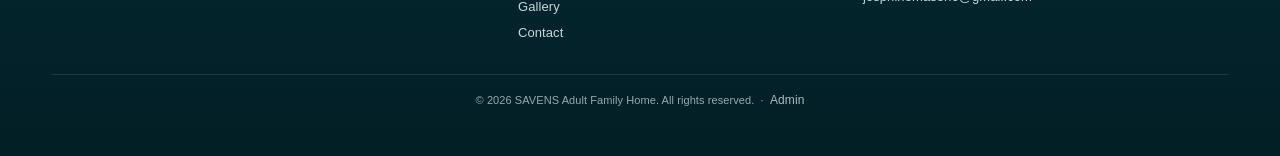
<file: services.html>
<!DOCTYPE html>
<html lang="en">
<head>
  <meta charset="UTF-8">
  <meta name="viewport" content="width=device-width,initial-scale=1.0">
  <title>Services | SAVENS Adult Family Home</title>
  <meta name="description" content="Personalized care services at SAVENS Adult Family Home in Kennewick, Washington.">
  <link rel="stylesheet" href="style.css">
</head>
<body>
  <header class="site-header">
    <div class="container navbar">
      <a class="brand premium-brand" href="index.html" aria-label="SAVENS Adult Family Home home">
        <img class="site-logo" src="images/savens-logo-premium.png" alt="SAVENS Adult Family Home">
      </a>
      <button class="menu-btn" id="menuBtn" aria-label="Open menu">☰</button>
      <nav class="main-nav" id="mainNav">
        <a href="index.html">Home</a>
        <a href="about.html">About</a>
        <a href="services.html" class="active">Services</a>
        <a href="our-home.html">Our Home</a>
        <a href="gallery.html">Gallery</a>
        <a href="contact.html">Contact</a>
      </nav>
      <a class="call-btn" href="tel:+19783289455">☎ 978-328-9455</a>
    </div>
  </header>

  <section class="page-hero">
    <img src="images/care-wheelchair.jpg" alt="SAVENS caregiver supporting a resident">
    <div class="container">
      <div class="kicker">OUR SERVICES</div>
      <h1>Support Designed Around Each Resident</h1>
      <p>Every resident is different. Our care approach focuses on safety, dignity, comfort and individualized day-to-day support.</p>
    </div>
  </section>

  <section class="section services-distinct photo-bg-section" style="background-image:url('images/bg-services.jpg')">
    <div class="container">
      <div class="eyebrow">What We Provide</div>
      <h2>Care That Explains Itself Clearly</h2>
      <p class="lead">Instead of repeating one layout, each service below has its own presentation, its own photo and its own explanation so visitors can understand the difference more easily.</p>

      <div class="service-story service-story--light premium-clickable" data-href="contact.html?service=Developmental%20Disability%20Services" tabindex="0" role="link">
        <div class="service-story-media">
          <img src="images/care-wheelchair.jpg" alt="Caregiver supporting a resident in a wheelchair">
        </div>
        <div class="service-story-copy">
          <span class="story-kicker">Personalized Support</span>
          <h3>Developmental Disability Services</h3>
          <p>We provide respectful support for residents who benefit from structure, supervision and personalized daily routines in a calm home environment.</p>
          <ul class="service-points">
            <li>Support with routines, safety and daily structure</li>
            <li>Encouragement of independence at the resident’s pace</li>
            <li>Care delivered with patience, dignity and consistency</li>
          </ul>
          <a class="btn btn-gold" href="contact.html?service=Developmental%20Disability%20Services">Ask About This Service</a>
        </div>
      </div>

      <div class="service-story service-story--dark service-story--reverse premium-clickable" data-href="contact.html?service=Dementia%20Care" tabindex="0" role="link">
        <div class="service-story-media">
          <img src="images/care-outdoor.jpg" alt="Caregiver and older resident sitting together outdoors">
        </div>
        <div class="service-story-copy">
          <span class="story-kicker">Comfort & Familiarity</span>
          <h3>Dementia Care</h3>
          <p>Our dementia support focuses on reassurance, a familiar routine and a comfortable home atmosphere that helps residents feel safe and valued.</p>
          <div class="service-mini-grid">
            <div><strong>Calm</strong><span>Gentle and reassuring support</span></div>
            <div><strong>Routine</strong><span>Stable daily flow and familiar cues</span></div>
            <div><strong>Safety</strong><span>Attentive supervision and comfort</span></div>
          </div>
          <a class="btn btn-outline-dark" href="contact.html?service=Dementia%20Care">Talk to Us About Dementia Care</a>
        </div>
      </div>

      <div class="service-story service-story--soft premium-clickable" data-href="contact.html?service=Mental%20Health%20Support" tabindex="0" role="link">
        <div class="service-story-media">
          <img src="images/care-team.jpg" alt="Care team planning support together">
        </div>
        <div class="service-story-copy">
          <span class="story-kicker">Calm Support</span>
          <h3>Mental Health Support</h3>
          <p>We offer a steady, home-like setting where residents can receive supportive care in an environment centered on emotional well-being, respect and stability.</p>
          <p class="service-note">Ideal for residents who need a quieter environment, encouragement with daily living and compassionate support that recognizes their individuality.</p>
          <a class="story-link" href="contact.html?service=Mental%20Health%20Support">Learn More About Mental Health Support →</a>
        </div>
      </div>

      <div class="service-story service-story--accent service-story--reverse premium-clickable" data-href="contact.html?service=Daily%20Living%20Assistance" tabindex="0" role="link">
        <div class="service-story-media">
          <img src="images/kitchen.jpg" alt="SAVENS kitchen and shared home environment">
        </div>
        <div class="service-story-copy">
          <span class="story-kicker">Everyday Assistance</span>
          <h3>Daily Living Assistance</h3>
          <p>We help residents with everyday personal and household needs while still encouraging choice, participation and as much independence as possible.</p>
          <ul class="service-points service-points--two">
            <li>Bathing and grooming support</li>
            <li>Meal support and daily routines</li>
            <li>Mobility and movement assistance</li>
            <li>Comfortable day-to-day supervision</li>
          </ul>
          <a class="btn btn-gold" href="contact.html?service=Daily%20Living%20Assistance">Ask About Daily Living Support</a>
        </div>
      </div>
    </div>
  </section>

  <section class="section support-fit-section">
    <div class="container support-summary">
      <div>
        <div class="eyebrow">Why Families Reach Out</div>
        <h2>Not Sure Which Service Fits Best?</h2>
        <p class="lead">We can help you understand what kind of support may be most suitable for your loved one. Contact SAVENS and we will guide you through the available care options.</p>
      </div>
      <a class="btn btn-dark" href="contact.html">Contact SAVENS</a>
    </div>
  </section>

  <footer>
    <div class="container">
      <div class="footer-grid">
        <div>
          <strong>SAVENS</strong>
          <div class="accent">ADULT FAMILY HOME</div>
          <p style="margin-top:10px">Compassionate care, comfortable living and personalized support in a welcoming home-like environment.</p>
        </div>
        <div class="footer-links">
          <strong style="font-size:16px;margin-bottom:8px">Quick Links</strong>
          <a href="about.html">About</a>
          <a href="services.html">Services</a>
          <a href="our-home.html">Our Home</a>
          <a href="gallery.html">Gallery</a>
          <a href="contact.html">Contact</a>
        </div>
        <div>
          <strong style="font-size:16px;margin-bottom:8px">Contact</strong>
          <p>8924 West Bonnie Ave<br>Kennewick, WA</p>
          <p style="margin-top:8px"><a href="tel:+19783289455">978-328-9455</a></p>
          <p><a href="mailto:josphinemaseri6@gmail.com">josphinemaseri6@gmail.com</a></p>
        </div>
      </div>
      <div class="footer-bottom">© 2026 SAVENS Adult Family Home. All rights reserved. &nbsp;·&nbsp; <a class="admin-link" href="admin.html">Admin</a></div>
    </div>
  </footer>
  <script src="script.js"></script>
</body>
</html>
</file>
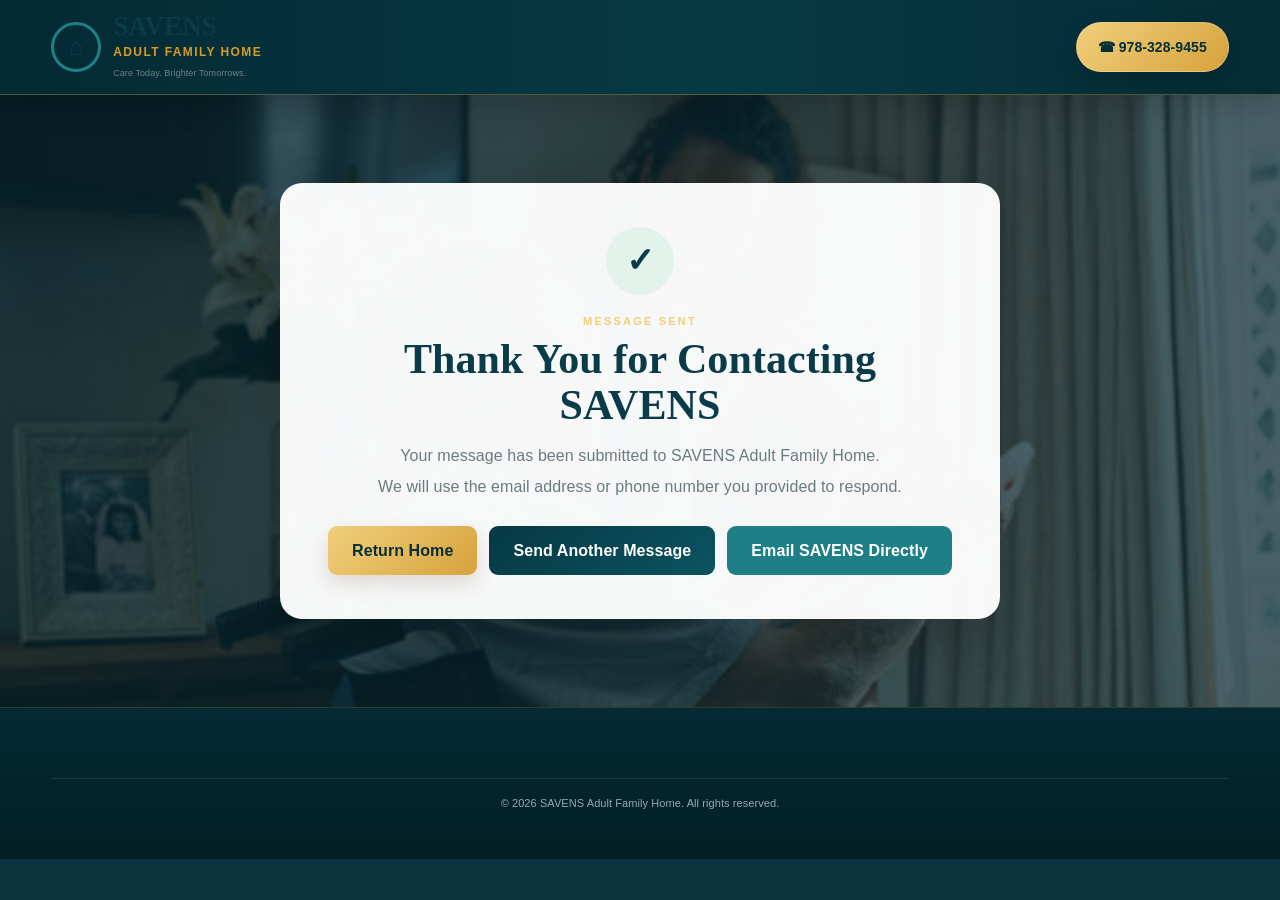
<file: thank-you.html>
<!DOCTYPE html>
<html lang="en">
<head>
<meta charset="UTF-8">
<meta name="viewport" content="width=device-width,initial-scale=1.0">
<title>Message Sent | SAVENS Adult Family Home</title>
<link rel="stylesheet" href="style.css">
</head>
<body>
<header class="site-header">
  <div class="container navbar">
    <a class="brand" href="index.html">
      <div class="brand-mark">⌂</div>
      <div>
        <strong>SAVENS</strong>
        <span>ADULT FAMILY HOME</span>
        <small>Care Today. Brighter Tomorrows.</small>
      </div>
    </a>
    <a class="call-btn" href="tel:+19783289455">☎ 978-328-9455</a>
  </div>
</header>

<main class="thank-you-page">
  <section class="thank-you-card">
    <div class="thank-check">✓</div>
    <div class="eyebrow">Message Sent</div>
    <h1>Thank You for Contacting SAVENS</h1>
    <p>Your message has been submitted to SAVENS Adult Family Home.</p>
    <p>We will use the email address or phone number you provided to respond.</p>

    <div class="thank-actions">
      <a class="btn btn-gold" href="index.html">Return Home</a>
      <a class="btn btn-dark" href="contact.html">Send Another Message</a>
      <a class="btn btn-email" href="mailto:josphinemaseri6@gmail.com?subject=SAVENS%20Adult%20Family%20Home%20Inquiry">
        Email SAVENS Directly
      </a>
    </div>
  </section>
</main>

<footer>
  <div class="container">
    <div class="footer-bottom">© 2026 SAVENS Adult Family Home. All rights reserved.</div>
  </div>
</footer>
</body>
</html>
</file>
<file: style.css>
:root{--navy:#0a3b49;--navy2:#062f3a;--teal:#1e7f86;--mint:#e2f3eb;--gold:#d69a28;--cream:#fbf8f1;--soft:#f2f7f4;--ink:#1e3b44;--muted:#687c82;--line:#dce6e3;--white:#fff;--shadow:0 12px 32px rgba(14,50,59,.08)}
*{box-sizing:border-box;margin:0;padding:0}html{scroll-behavior:smooth}body{font-family:Arial,Helvetica,sans-serif;color:var(--ink);background:#fff;line-height:1.6}img{display:block;width:100%}a{text-decoration:none;color:inherit}.container{width:min(1180px,92%);margin:auto}
.site-header{position:sticky;top:0;z-index:1000;background:rgba(255,255,255,.98);border-bottom:1px solid var(--line);box-shadow:0 2px 12px rgba(0,0,0,.04)}.navbar{min-height:78px;display:flex;align-items:center;justify-content:space-between;gap:22px}.brand{display:flex;align-items:center;gap:12px}.brand-mark{width:50px;height:50px;border:3px solid var(--teal);border-radius:50%;display:grid;place-items:center;color:var(--navy);font-size:24px}.brand strong{display:block;font-family:Georgia,serif;color:var(--navy);font-size:27px;line-height:1}.brand span{display:block;color:var(--gold);font-size:12px;font-weight:900;letter-spacing:1.4px;margin-top:3px}.brand small{display:block;color:#708087;font-size:9px;margin-top:4px}.main-nav{display:flex;align-items:center;gap:26px}.main-nav a{font-size:14px;font-weight:800;color:#29464f;position:relative;padding:28px 0 22px}.main-nav a:after{content:"";position:absolute;left:0;right:0;bottom:14px;height:2px;background:var(--teal);transform:scaleX(0);transition:.2s}.main-nav a:hover:after,.main-nav a.active:after{transform:scaleX(1)}.call-btn{background:var(--navy);color:#fff;padding:12px 19px;border-radius:10px;font-size:14px;font-weight:800;white-space:nowrap}.menu-btn{display:none;border:0;background:transparent;font-size:29px;color:var(--navy);cursor:pointer}
.hero{position:relative;min-height:545px;overflow:hidden;background:#d7e7e2}.hero>img{position:absolute;inset:0;height:100%;object-fit:cover}.hero:after{content:"";position:absolute;inset:0;background:linear-gradient(90deg,rgba(7,49,61,.97) 0%,rgba(7,54,66,.90) 34%,rgba(7,54,66,.44) 58%,rgba(7,54,66,.05) 100%)}.hero-inner{position:relative;z-index:2;min-height:545px;display:flex;align-items:center}.hero-copy{width:min(600px,100%);color:#fff;padding:65px 0}.kicker{font-size:12px;letter-spacing:2.2px;font-weight:900;text-transform:uppercase;margin-bottom:11px}.kicker span{color:var(--gold)}.hero h1,.page-hero h1{font-family:Georgia,serif;font-size:56px;line-height:1.02;margin-bottom:16px}.hero h1 em{font-style:normal;color:var(--gold)}.hero p{font-size:18px;color:#eef6f7;max-width:520px}.hero-location{font-weight:800;margin-top:10px}.actions{display:flex;gap:14px;flex-wrap:wrap;margin-top:24px}.btn{display:inline-flex;align-items:center;justify-content:center;min-height:48px;padding:12px 24px;border-radius:9px;font-weight:800}.btn-gold{background:var(--gold);color:#173a44}.btn-outline{border:2px solid rgba(255,255,255,.9);color:#fff}.btn-dark{background:var(--navy);color:#fff}.hero-points{display:flex;gap:24px;flex-wrap:wrap;margin-top:30px}.hero-point{display:flex;align-items:center;gap:9px;font-size:13px;font-weight:800;line-height:1.15}.hero-point i{font-style:normal;width:42px;height:42px;border:2px solid rgba(255,255,255,.75);border-radius:50%;display:grid;place-items:center}
.page-hero{position:relative;min-height:340px;display:flex;align-items:center;color:#fff;overflow:hidden;background:var(--navy)}.page-hero img{position:absolute;inset:0;height:100%;object-fit:cover;opacity:.5}.page-hero:after{content:"";position:absolute;inset:0;background:linear-gradient(90deg,rgba(6,45,56,.97),rgba(6,45,56,.75),rgba(6,45,56,.25))}.page-hero .container{position:relative;z-index:2}.page-hero p{max-width:680px;font-size:17px;color:#e8f1f2}
.section{padding:78px 0}.section-soft{background:var(--soft)}.section-cream{background:var(--cream)}.eyebrow{font-size:11px;letter-spacing:2.1px;color:var(--teal);font-weight:900;text-transform:uppercase;margin-bottom:6px}h2{font-family:Georgia,serif;color:var(--navy);font-size:40px;line-height:1.08;margin-bottom:10px}.lead{color:var(--muted);font-size:16px;max-width:740px}
.grid-2{display:grid;grid-template-columns:1fr 1fr;gap:42px;align-items:center}.grid-3{display:grid;grid-template-columns:repeat(3,1fr);gap:18px}.grid-4{display:grid;grid-template-columns:repeat(4,1fr);gap:16px}.card{border:1px solid var(--line);background:#fff;border-radius:14px;padding:23px;box-shadow:var(--shadow)}.card h3{color:var(--navy);font-size:18px;margin:10px 0 6px}.card p{font-size:14px;color:#6b7d83}.icon{width:44px;height:44px;border-radius:50%;background:var(--mint);display:grid;place-items:center}.photo-card{overflow:hidden;border-radius:16px;box-shadow:var(--shadow)}.photo-card img{height:420px;object-fit:cover}.photo-grid{display:grid;grid-template-columns:repeat(3,1fr);gap:14px;margin-top:28px}.photo-grid figure{background:#fff;border:1px solid var(--line);border-radius:12px;overflow:hidden;box-shadow:0 6px 18px rgba(15,55,63,.05)}.photo-grid img{height:240px;object-fit:cover}.photo-grid figcaption{padding:10px 12px;font-size:13px;font-weight:800;color:#38545c}
.preview-grid{display:grid;grid-template-columns:repeat(5,1fr);gap:10px;margin-top:24px}.preview-grid figure{background:#fff;border:1px solid var(--line);border-radius:10px;overflow:hidden}.preview-grid img{height:175px;object-fit:cover}.preview-grid figcaption{text-align:center;padding:8px;font-size:12px;font-weight:800}
.service-list{display:grid;gap:18px;margin-top:28px}.service-row{display:grid;grid-template-columns:290px 1fr;gap:26px;align-items:center;background:#fff;border:1px solid var(--line);border-radius:14px;overflow:hidden;box-shadow:var(--shadow)}.service-row img{height:220px;object-fit:cover}.service-row .copy{padding:22px 26px 22px 0}.service-row h3{color:var(--navy);font-size:22px;margin-bottom:7px}.service-row p{color:#65797f}
.cta{background:var(--navy);color:#fff;padding:48px 0}.cta .container{display:flex;justify-content:space-between;gap:30px;align-items:center}.cta h2{color:#fff;margin:0;font-size:34px}.cta p{color:#dbe8ea;max-width:640px}
.contact-wrap{display:grid;grid-template-columns:.8fr 1.2fr}.contact-info{background:#0a4350;color:#fff;padding:58px max(5%,calc((100vw - 1180px)/2)) 58px 5%}.contact-info h2{color:#fff}.contact-info p{color:#d8e5e7;margin-bottom:22px}.contact-line{display:flex;gap:10px;margin:13px 0;align-items:flex-start}.contact-form{background:#f5faf8;padding:58px 5%}.form-row{display:grid;grid-template-columns:1fr 1fr;gap:12px}.form-group{margin-bottom:12px}label{display:block;font-size:11px;font-weight:800;color:#50666d;margin-bottom:4px}input,textarea{width:100%;padding:12px;border:1px solid #d5e1de;border-radius:6px;background:#fff;font:inherit}textarea{min-height:120px;resize:vertical}.submit{width:100%;border:0;background:var(--teal);color:#fff;padding:13px;border-radius:7px;font-weight:800;cursor:pointer}.map{margin-top:18px;border-radius:12px;overflow:hidden;border:1px solid var(--line);height:250px}.map iframe{width:100%;height:100%;border:0}
footer{background:var(--navy2);color:#d6e4e6;padding:34px 0}.footer-grid{display:grid;grid-template-columns:1.4fr 1fr 1.2fr;gap:40px}footer strong{display:block;color:#fff;font-family:Georgia,serif;font-size:23px}footer .accent{color:var(--gold);font-size:11px;font-weight:900;letter-spacing:1.4px}footer p,footer a{font-size:13px;color:#c7d6d9}.footer-links a{display:block;margin:6px 0}.footer-bottom{margin-top:24px;padding-top:16px;border-top:1px solid rgba(255,255,255,.1);font-size:11px;text-align:center;color:#93aaaf}
@media(max-width:900px){.menu-btn{display:block}.call-btn{display:none}.main-nav{display:none;position:absolute;top:78px;left:0;right:0;background:#fff;padding:10px 5%;flex-direction:column;align-items:stretch;gap:0;box-shadow:0 10px 20px rgba(0,0,0,.08)}.main-nav.open{display:flex}.main-nav a{padding:13px 0;border-bottom:1px solid #edf2ef}.main-nav a:after{display:none}.hero{min-height:650px}.hero-inner{min-height:650px;align-items:flex-end}.hero:after{background:linear-gradient(0deg,rgba(7,49,61,.98) 0%,rgba(7,49,61,.96) 48%,rgba(7,49,61,.25) 78%)}.hero-copy{padding:270px 0 45px}.hero h1,.page-hero h1{font-size:44px}.grid-2,.contact-wrap{grid-template-columns:1fr}.grid-3,.grid-4,.preview-grid,.photo-grid{grid-template-columns:repeat(2,1fr)}.service-row{grid-template-columns:1fr}.service-row .copy{padding:0 22px 22px}.cta .container{display:block}.cta .btn{margin-top:18px}.footer-grid{grid-template-columns:1fr}}
@media(max-width:560px){.brand small{display:none}.brand strong{font-size:23px}.brand span{font-size:10px}.hero h1,.page-hero h1{font-size:37px}h2{font-size:32px}.actions{flex-direction:column}.actions .btn{width:100%}.grid-3,.grid-4,.preview-grid,.photo-grid,.form-row{grid-template-columns:1fr}.preview-grid img,.photo-grid img{height:230px}}


/* ===== Interactive navigation cards and image lightbox ===== */
.interactive-card{
  cursor:pointer;
  transition:transform .22s ease, box-shadow .22s ease, border-color .22s ease, background .22s ease;
}
.interactive-card:hover{
  transform:translateY(-5px);
  box-shadow:0 16px 34px rgba(14,50,59,.12);
  border-color:rgba(30,127,134,.38);
}
.interactive-card:focus-visible{
  outline:3px solid var(--gold);
  outline-offset:4px;
}
.card-action{
  display:inline-block;
  margin-top:12px;
  color:var(--teal);
  font-size:12px;
  font-weight:800;
}
.why-section{background:var(--navy);color:#fff}
.why-eyebrow{color:#8fdabf}
.why-title{color:#fff}
.why-lead{color:#dbe8ea;max-width:760px}
.why-grid{display:grid;grid-template-columns:repeat(4,1fr);gap:18px;margin-top:30px}
.why-card{
  border:1px solid rgba(255,255,255,.15);
  background:rgba(255,255,255,.07);
  border-radius:14px;
  padding:26px;
}
.why-card:hover{background:rgba(255,255,255,.11)}
.why-card h3{font-size:18px;margin:10px 0 6px;color:#fff}
.why-card p{font-size:14px;color:#d7e5e8}
.why-card .card-action{color:#9de2c8}
.why-icon{font-size:22px}
.image-open{
  position:relative;
  width:100%;
  border:0;
  padding:0;
  background:transparent;
  cursor:zoom-in;
  display:block;
}
.image-open img{width:100%}
.image-zoom{
  position:absolute;
  right:10px;
  bottom:10px;
  background:rgba(6,47,58,.88);
  color:#fff;
  padding:7px 10px;
  border-radius:18px;
  font-size:11px;
  font-weight:800;
}
.lightbox{
  position:fixed;
  inset:0;
  z-index:5000;
  display:none;
  align-items:center;
  justify-content:center;
  padding:24px;
  background:rgba(3,22,27,.92);
}
.lightbox.open{display:flex}
.lightbox-dialog{position:relative;max-width:min(1100px,94vw);max-height:90vh}
.lightbox img{max-width:100%;max-height:80vh;object-fit:contain;border-radius:10px}
.lightbox-caption{color:#fff;text-align:center;margin-top:10px;font-weight:700}
.lightbox-close,.lightbox-prev,.lightbox-next{
  position:absolute;
  border:0;
  background:rgba(255,255,255,.94);
  color:var(--navy);
  width:44px;height:44px;border-radius:50%;
  font-size:22px;font-weight:800;cursor:pointer;
}
.lightbox-close{right:0;top:-54px}
.lightbox-prev{left:-58px;top:46%}
.lightbox-next{right:-58px;top:46%}
.admin-link{opacity:.85;font-size:12px}
@media(max-width:900px){.why-grid{grid-template-columns:repeat(2,1fr)}}
@media(max-width:560px){
  .why-grid{grid-template-columns:1fr}
  .lightbox-prev{left:4px}.lightbox-next{right:4px}
}


/* ===== Full-photo clickable SAVENS cards ===== */
.service-photo-grid{
  display:grid;
  grid-template-columns:repeat(2,minmax(0,1fr));
  gap:16px;
  margin-top:24px;
}
.service-photo-card,
.why-photo-card{
  position:relative;
  display:block;
  min-height:280px;
  border-radius:16px;
  overflow:hidden;
  background-size:cover;
  background-position:center;
  border:1px solid rgba(12,59,73,.14);
  box-shadow:0 10px 30px rgba(10,45,54,.10);
  text-decoration:none;
  color:#fff;
  isolation:isolate;
  transition:transform .25s ease,box-shadow .25s ease,border-color .25s ease;
}
.service-photo-card::before,
.why-photo-card::before{
  content:"";
  position:absolute;
  inset:0;
  background:linear-gradient(
    180deg,
    rgba(5,31,38,.04) 10%,
    rgba(5,31,38,.32) 48%,
    rgba(4,27,34,.92) 100%
  );
  z-index:-1;
}
.service-photo-card:hover,
.why-photo-card:hover{
  transform:translateY(-5px);
  box-shadow:0 18px 38px rgba(10,45,54,.18);
  border-color:rgba(214,154,40,.60);
}
.service-photo-card:focus-visible,
.why-photo-card:focus-visible{
  outline:3px solid var(--gold);
  outline-offset:4px;
}
.service-photo-overlay,
.why-photo-overlay{
  min-height:280px;
  padding:24px;
  display:flex;
  flex-direction:column;
  justify-content:flex-end;
  gap:8px;
}
.service-photo-kicker,
.why-photo-kicker{
  color:#ffd777;
  font-size:10px;
  letter-spacing:1.4px;
  font-weight:900;
}
.service-photo-card h3,
.why-photo-card h3{
  color:#fff;
  font-size:20px;
  line-height:1.18;
  margin:0;
  text-shadow:0 1px 4px rgba(0,0,0,.35);
}
.service-photo-card p,
.why-photo-card p{
  color:#eef6f7;
  font-size:13px;
  line-height:1.5;
  max-width:95%;
}
.service-photo-link{
  display:inline-flex;
  align-items:center;
  margin-top:4px;
  color:#fff;
  font-size:12px;
  font-weight:900;
  letter-spacing:.2px;
}
.why-photo-grid{
  display:grid;
  grid-template-columns:repeat(4,minmax(0,1fr));
  gap:16px;
  margin-top:30px;
}
.why-photo-card{
  min-height:320px;
}
.why-photo-overlay{
  min-height:320px;
}
@media(max-width:900px){
  .service-photo-grid{grid-template-columns:1fr 1fr}
  .why-photo-grid{grid-template-columns:1fr 1fr}
}
@media(max-width:560px){
  .service-photo-grid,
  .why-photo-grid{grid-template-columns:1fr}
  .service-photo-card,
  .service-photo-overlay,
  .why-photo-card,
  .why-photo-overlay{min-height:300px}
}


/* ===== Ticket-style full-photo SAVENS cards ===== */
.ticket-card-grid{
  display:grid;
  gap:16px;
  margin-top:28px;
}
.ticket-card-grid.three{
  grid-template-columns:repeat(3,minmax(0,1fr));
}
.ticket-photo-card{
  position:relative;
  display:block;
  min-height:390px;
  overflow:hidden;
  border-radius:18px;
  background-size:cover;
  background-position:center;
  color:#fff;
  text-decoration:none;
  border:1px solid rgba(214,154,40,.38);
  box-shadow:0 12px 28px rgba(7,38,45,.14);
  isolation:isolate;
  transition:transform .25s ease,box-shadow .25s ease,border-color .25s ease;
}
.ticket-photo-card::before{
  content:"";
  position:absolute;
  inset:0;
  background:
    linear-gradient(
      180deg,
      rgba(5,24,30,.04) 0%,
      rgba(5,24,30,.18) 36%,
      rgba(5,24,30,.84) 70%,
      rgba(5,24,30,.98) 100%
    );
  z-index:-1;
}
.ticket-photo-card:hover{
  transform:translateY(-6px);
  box-shadow:0 20px 42px rgba(7,38,45,.22);
  border-color:rgba(214,154,40,.75);
}
.ticket-photo-card:focus-visible{
  outline:3px solid var(--gold);
  outline-offset:4px;
}
.ticket-card-overlay{
  min-height:390px;
  padding:20px;
  display:flex;
  flex-direction:column;
  justify-content:flex-end;
}
.ticket-badge{
  align-self:flex-start;
  margin-bottom:auto;
  padding:6px 11px;
  border-radius:999px;
  border:1px solid rgba(255,215,119,.45);
  background:rgba(10,59,73,.72);
  color:#ffd777;
  font-size:10px;
  font-weight:900;
  letter-spacing:.7px;
  backdrop-filter:blur(3px);
}
.ticket-content{
  margin-top:120px;
}
.ticket-kicker{
  display:block;
  color:#ffd777;
  font-size:10px;
  font-weight:900;
  letter-spacing:1.3px;
  margin-bottom:5px;
}
.ticket-photo-card h3{
  color:#fff;
  font-size:23px;
  line-height:1.15;
  margin:0 0 7px;
  text-shadow:0 2px 6px rgba(0,0,0,.42);
}
.ticket-photo-card p{
  color:#e9f2f3;
  font-size:14px;
  line-height:1.5;
  margin:0;
}
.ticket-button{
  align-self:flex-end;
  margin-top:18px;
  padding:10px 14px;
  border-radius:9px;
  background:var(--gold);
  color:#163740;
  font-size:11px;
  font-weight:900;
  letter-spacing:.3px;
}
@media(max-width:900px){
  .ticket-card-grid.three{grid-template-columns:1fr 1fr}
}
@media(max-width:560px){
  .ticket-card-grid.three{grid-template-columns:1fr}
  .ticket-photo-card,.ticket-card-overlay{min-height:360px}
}


/* ===== Care-photo section backgrounds ===== */
.photo-bg-section{
  position:relative;
  isolation:isolate;
  background-size:cover;
  background-position:center;
  background-repeat:no-repeat;
}
.photo-bg-section::before{
  content:"";
  position:absolute;
  inset:0;
  background:rgba(255,255,255,.88);
  z-index:-1;
}
.photo-bg-section.soft-overlay::before{
  background:rgba(242,247,244,.90);
}
.photo-bg-section.dark-overlay::before{
  background:rgba(7,49,61,.78);
}
.photo-bg-section.dark-overlay h2,
.photo-bg-section.dark-overlay h3,
.photo-bg-section.dark-overlay .lead,
.photo-bg-section.dark-overlay p{
  color:#fff;
}
.photo-bg-section.dark-overlay .eyebrow{
  color:#9de2c8;
}


/* ===== FULL-PAGE SAVENS PHOTO BACKGROUNDS ===== */
body.home-bg,
body.about-bg,
body.services-bg,
body.homecare-bg,
body.gallery-bg,
body.contact-bg{
  background-size:cover;
  background-position:center;
  background-repeat:no-repeat;
  background-attachment:fixed;
}
body.home-bg{background-image:url('images/care-outdoor.jpg')}
body.about-bg{background-image:url('images/care-wheelchair.jpg')}
body.services-bg{background-image:url('images/care-team.jpg')}
body.homecare-bg{background-image:url('images/care-wheelchair.jpg')}
body.gallery-bg{background-image:url('images/care-outdoor.jpg')}
body.contact-bg{background-image:url('images/care-team.jpg')}

/* Remove the large plain-white page bands and let the photo show through. */
body.home-bg .section,
body.about-bg .section,
body.services-bg .section,
body.homecare-bg .section,
body.gallery-bg .section,
body.contact-bg .section{
  background:rgba(245,249,247,.78);
  backdrop-filter:blur(1px);
}
body.home-bg .section-soft,
body.about-bg .section-soft,
body.services-bg .section-soft,
body.homecare-bg .section-soft,
body.gallery-bg .section-soft,
body.contact-bg .section-soft{
  background:rgba(230,240,235,.80);
}
body.home-bg .section-cream,
body.about-bg .section-cream,
body.services-bg .section-cream,
body.homecare-bg .section-cream,
body.gallery-bg .section-cream,
body.contact-bg .section-cream{
  background:rgba(250,245,234,.80);
}

/* Existing special photo sections should be slightly more transparent so the image is obvious. */
.photo-bg-section::before{background:rgba(255,255,255,.66)}
.photo-bg-section.soft-overlay::before{background:rgba(238,246,242,.70)}

/* Keep individual text/content cards readable without creating giant white page blocks. */
.card,
.photo-grid figure,
.preview-grid figure{
  background:rgba(255,255,255,.92);
}
.contact-form{
  background:rgba(245,250,248,.82);
}


/* ===== FINAL: NO PLAIN EMPTY BANDS ===== */
/* Every main content section now has a real photo covering the full width. */
.full-image-section{
  position:relative !important;
  isolation:isolate;
  background-size:cover !important;
  background-position:center !important;
  background-repeat:no-repeat !important;
  background-color:transparent !important;
}
.full-image-section::before{
  content:"";
  position:absolute;
  inset:0;
  z-index:-1;
  background:rgba(246,250,248,.76);
}
/* Softer tint for sections that previously used pale backgrounds. */
.full-image-section.section-soft::before{
  background:rgba(235,244,240,.78);
}
.full-image-section.section-cream::before{
  background:rgba(251,247,238,.78);
}
/* Dark CTA sections remain readable while still showing their photo. */
.full-image-section.cta::before,
.full-image-section.why-section::before{
  background:rgba(6,47,58,.83);
}
.full-image-section.cta h2,
.full-image-section.cta p,
.full-image-section.why-section h2,
.full-image-section.why-section p{
  color:#fff;
}
/* Remove old solid section fills that were causing the white/green blank bands. */
body .section,
body .section-soft,
body .section-cream,
body .cta,
body .why-section{
  background-color:transparent !important;
}
/* Keep content legible without hiding the background image across the whole section. */
.full-image-section > .container{
  position:relative;
  z-index:1;
}


/* =========================================================
   FINAL CLEAN FULL-IMAGE LAYOUT
   NO full-page white/green transparent veil.
   Photos remain fully visible; only local content panels
   receive backgrounds for readability.
   ========================================================= */

html, body{
  background:#0b343f !important;
}

.clean-image-section{
  position:relative !important;
  background-size:cover !important;
  background-position:center !important;
  background-repeat:no-repeat !important;
  background-color:transparent !important;
  min-height:520px;
  display:flex;
  align-items:center;
  padding:72px 0 !important;
}

/* Kill every old large translucent overlay. */
.clean-image-section::before,
.clean-image-section::after{
  content:none !important;
  display:none !important;
}

/* Never paint the whole section white, cream, or pale green. */
body .clean-image-section.section,
body .clean-image-section.section-soft,
body .clean-image-section.section-cream,
body .clean-image-section.cta,
body .clean-image-section.why-section{
  background-color:transparent !important;
}

/* Localized readable panel only. This is NOT a page-wide veil. */
.clean-image-section > .container{
  position:relative;
  z-index:2;
  padding:34px;
  border-radius:22px;
  background:rgba(5,37,46,.86);
  border:1px solid rgba(255,255,255,.14);
  box-shadow:0 18px 45px rgba(0,0,0,.22);
  color:#fff;
}

/* Make headings and body copy readable on the localized dark panel. */
.clean-image-section h2,
.clean-image-section h3,
.clean-image-section .lead,
.clean-image-section p{
  color:#fff !important;
}
.clean-image-section .eyebrow{
  color:#9fe2c9 !important;
}

/* Cards keep their own normal treatment. */
.clean-image-section .card,
.clean-image-section .photo-grid figure,
.clean-image-section .preview-grid figure{
  background:#fff !important;
  color:var(--ink) !important;
}
.clean-image-section .card h3,
.clean-image-section .card p,
.clean-image-section .photo-grid figcaption,
.clean-image-section .preview-grid figcaption{
  color:var(--ink) !important;
}

/* Full-photo ticket/service cards stay photographic and clickable. */
.clean-image-section .ticket-photo-card,
.clean-image-section .service-photo-card,
.clean-image-section .why-photo-card{
  background-color:#153c45 !important;
}

/* Contact page: keep form readable without blank white bands. */
.contact-form{
  background:rgba(5,37,46,.92) !important;
  color:#fff;
}
.contact-form h2,
.contact-form label{
  color:#fff !important;
}
.contact-form .eyebrow{color:#9fe2c9 !important}

/* Mobile */
@media(max-width:900px){
  .clean-image-section{
    min-height:auto;
    padding:46px 0 !important;
    background-attachment:scroll;
  }
  .clean-image-section > .container{
    padding:24px;
  }
}


/* ===== Contact email + customer feedback improvements ===== */
.contact-info strong{
  color:#fff;
}
.direct-email-button{
  display:inline-flex;
  align-items:center;
  justify-content:center;
  margin-top:24px;
  padding:13px 20px;
  border-radius:9px;
  background:var(--gold);
  color:#163740;
  font-weight:900;
  text-decoration:none;
}
.direct-email-button:hover{
  filter:brightness(1.04);
}
.form-intro{
  margin:-2px 0 18px;
  color:#dbe8ea !important;
}
.contact-form select{
  width:100%;
  padding:12px;
  border:1px solid #d5e1de;
  border-radius:6px;
  background:#fff;
  color:#263f47;
  font:inherit;
  min-height:48px;
}
.form-note{
  margin-top:12px;
  font-size:12px;
  line-height:1.5;
  color:#dbe8ea !important;
}
.thank-you-page{
  min-height:68vh;
  display:grid;
  place-items:center;
  padding:70px 5%;
  background:
    linear-gradient(rgba(5,37,46,.70),rgba(5,37,46,.70)),
    url('images/bg-contact.jpg') center/cover no-repeat;
}
.thank-you-card{
  width:min(720px,100%);
  padding:44px;
  border-radius:22px;
  background:rgba(255,255,255,.96);
  text-align:center;
  box-shadow:0 20px 50px rgba(0,0,0,.20);
}
.thank-you-card h1{
  font-family:Georgia,serif;
  color:var(--navy);
  font-size:42px;
  line-height:1.1;
  margin-bottom:14px;
}
.thank-you-card p{
  color:var(--muted);
  margin:6px auto;
  max-width:570px;
}
.thank-check{
  width:68px;
  height:68px;
  margin:0 auto 18px;
  border-radius:50%;
  display:grid;
  place-items:center;
  background:var(--mint);
  color:var(--navy);
  font-size:34px;
  font-weight:900;
}
.thank-actions{
  display:flex;
  justify-content:center;
  flex-wrap:wrap;
  gap:12px;
  margin-top:26px;
}
.btn-email{
  background:var(--teal);
  color:#fff;
}
@media(max-width:560px){
  .thank-you-card{padding:30px 20px}
  .thank-you-card h1{font-size:34px}
  .thank-actions .btn{width:100%}
}


/* =========================================================
   CORRECTION PASS
   ========================================================= */

/* SERVICES: remove blank white half-cards */
.services-photo-grid{
  display:grid;
  grid-template-columns:repeat(2,minmax(0,1fr));
  gap:20px;
  margin-top:28px;
}
.service-feature-card{
  position:relative;
  min-height:360px;
  border-radius:18px;
  overflow:hidden;
  background-size:cover;
  background-position:center;
  text-decoration:none;
  color:#fff;
  border:1px solid rgba(255,255,255,.18);
  box-shadow:0 15px 34px rgba(0,0,0,.18);
  isolation:isolate;
  transition:transform .22s ease,box-shadow .22s ease;
}
.service-feature-card::before{
  content:"";
  position:absolute;
  inset:0;
  z-index:-1;
  background:linear-gradient(
    180deg,
    rgba(4,28,35,.04) 0%,
    rgba(4,28,35,.18) 35%,
    rgba(4,28,35,.88) 75%,
    rgba(4,28,35,.97) 100%
  );
}
.service-feature-card:hover{
  transform:translateY(-5px);
  box-shadow:0 22px 44px rgba(0,0,0,.24);
}
.service-feature-content{
  min-height:360px;
  padding:24px;
  display:flex;
  flex-direction:column;
  justify-content:flex-end;
}
.service-feature-card h3{
  color:#fff !important;
  font-size:25px;
  line-height:1.15;
  margin:7px 0 8px;
}
.service-feature-card p{
  color:#eef6f7 !important;
  font-size:14px;
  margin:0;
  max-width:94%;
}
.service-label{
  color:#ffd777;
  font-size:10px;
  font-weight:900;
  letter-spacing:1.25px;
}
.service-button{
  align-self:flex-start;
  margin-top:17px;
  padding:10px 13px;
  border-radius:9px;
  background:var(--gold);
  color:#173a44;
  font-size:11px;
  font-weight:900;
}

/* CONTACT: cleaner spacing and wrap */
.contact-wrap{
  grid-template-columns:minmax(0,.92fr) minmax(0,1.08fr) !important;
}
.contact-info,
.contact-form{
  min-width:0;
}
.contact-info{
  padding:58px clamp(28px,5vw,78px) !important;
}
.contact-line,
.contact-line > div,
.contact-line > span:last-child{
  min-width:0;
}
.contact-line a{
  overflow-wrap:anywhere;
  word-break:break-word;
}
.contact-info h2{
  font-size:44px;
  line-height:1.05;
}
.contact-info p{
  max-width:560px;
}
.contact-form{
  padding:58px clamp(28px,5vw,72px) !important;
}
.contact-form input,
.contact-form textarea,
.contact-form select{
  font-size:16px;
}
.contact-form textarea{
  min-height:150px;
}

/* White gallery cards stay readable */
.preview-grid figure,
.photo-grid figure{
  background:#fff !important;
}
.preview-grid figcaption,
.photo-grid figcaption{
  color:#173a44 !important;
}
.clean-image-section .preview-grid figure *,
.clean-image-section .photo-grid figure *{
  color:#173a44 !important;
}

/* Keep dark content panels proportional */
.clean-image-section > .container{
  width:min(1180px,92%);
  background:rgba(5,37,46,.82) !important;
}

/* Real SAVENS photo for Our Home page sections */
body.homecare-bg,
body.homecare-bg .clean-image-section{
  background-image:url('images/living-room-main.jpg') !important;
  background-size:cover !important;
  background-position:center !important;
}

/* Prevent old service row styles from affecting new service cards */
.service-row{display:none !important;}

@media(max-width:900px){
  .services-photo-grid{grid-template-columns:1fr;}
  .contact-wrap{grid-template-columns:1fr !important;}
}
@media(max-width:560px){
  .service-feature-card,
  .service-feature-content{min-height:320px;}
  .contact-info h2{font-size:36px;}
}


/* =========================================================
   SAVENS REFERENCE-STYLE FINAL
   Compact dark cards, gold accents, no giant empty card areas.
   ========================================================= */

.home-services-ref{
  overflow:visible !important;
}
.home-services-ref .container{
  padding-top:34px !important;
  padding-bottom:34px !important;
}

/* Reference service cards */
.reference-service-grid{
  display:grid;
  grid-template-columns:repeat(2,minmax(0,1fr));
  gap:18px;
  margin-top:26px;
}
.reference-service-card{
  position:relative;
  min-height:205px;
  display:flex;
  flex-direction:column;
  justify-content:center;
  padding:26px 70px 26px 26px;
  border-radius:18px;
  border:1px solid rgba(214,154,40,.55);
  background:linear-gradient(145deg,#123640 0%,#09282f 100%);
  color:#fff;
  text-decoration:none;
  box-shadow:0 14px 30px rgba(0,0,0,.16);
  transition:transform .22s ease,border-color .22s ease,box-shadow .22s ease;
}
.reference-service-card:hover{
  transform:translateY(-4px);
  border-color:#e0a62c;
  box-shadow:0 20px 38px rgba(0,0,0,.22);
}
.reference-service-card h3{
  color:#fff !important;
  margin:7px 0 8px;
  font-size:23px;
  line-height:1.15;
}
.reference-service-card p{
  color:#dce8ea !important;
  margin:0;
  font-size:14px;
  line-height:1.5;
}
.reference-kicker{
  display:block;
  color:#f3b739;
  font-size:10px;
  font-weight:900;
  letter-spacing:1.35px;
}
.reference-arrow{
  position:absolute;
  right:22px;
  bottom:22px;
  width:44px;
  height:44px;
  display:grid;
  place-items:center;
  border-radius:50%;
  border:1px solid #e0a62c;
  color:#f3b739;
  font-size:21px;
  font-weight:900;
}

/* Why / philosophy / home detail cards */
.reference-why-grid{
  display:grid;
  grid-template-columns:repeat(4,minmax(0,1fr));
  gap:18px;
  margin-top:28px;
}
.reference-three-grid{
  display:grid;
  grid-template-columns:repeat(3,minmax(0,1fr));
  gap:18px;
  margin-top:28px;
}
.reference-why-card{
  min-height:220px;
  display:flex;
  flex-direction:column;
  justify-content:flex-end;
  padding:26px;
  border-radius:18px;
  border:1px solid rgba(214,154,40,.42);
  background:linear-gradient(145deg,rgba(16,54,64,.98),rgba(7,38,46,.98));
  color:#fff;
  text-decoration:none;
  box-shadow:0 14px 30px rgba(0,0,0,.16);
  transition:transform .22s ease,border-color .22s ease;
}
.reference-why-card:hover{
  transform:translateY(-4px);
  border-color:#e0a62c;
}
.reference-why-card h3{
  color:#fff !important;
  margin:8px 0 8px;
  font-size:22px;
  line-height:1.12;
}
.reference-why-card p{
  color:#dce8ea !important;
  margin:0;
  font-size:14px;
  line-height:1.5;
}
.reference-link{
  margin-top:17px;
  color:#fff;
  font-size:13px;
  font-weight:900;
}

/* Fix clipped headings caused by old styles */
.clean-image-section,
.photo-bg-section{
  overflow:visible !important;
}
.clean-image-section h2,
.photo-bg-section h2{
  margin-top:0 !important;
  padding-top:0 !important;
  line-height:1.08 !important;
}

/* Keep existing Our Home gallery neat */
.preview-grid{
  align-items:stretch;
}
.preview-grid figure{
  overflow:hidden;
  border-radius:14px !important;
}
.preview-grid img{
  height:220px !important;
  object-fit:cover !important;
}

/* Responsive */
@media(max-width:1000px){
  .reference-why-grid{grid-template-columns:repeat(2,minmax(0,1fr));}
  .reference-three-grid{grid-template-columns:repeat(2,minmax(0,1fr));}
}
@media(max-width:760px){
  .reference-service-grid,
  .reference-why-grid,
  .reference-three-grid{
    grid-template-columns:1fr;
  }
  .reference-service-card,
  .reference-why-card{
    min-height:190px;
  }
}


/* =========================================================
   FINAL RESPONSIVE / ANDROID-FIRST PASS
   ========================================================= */

html{
  -webkit-text-size-adjust:100%;
}
body{
  overflow-x:hidden;
}
img, video, iframe{
  max-width:100%;
}
.container{
  width:min(1180px,92%);
}

/* Premium logo */
.premium-brand{
  flex:0 0 auto;
  min-width:0;
}
.site-logo{
  display:block;
  width:210px;
  max-width:32vw;
  height:auto;
  object-fit:contain;
}

/* Header */
.navbar{
  gap:18px;
}
.main-nav{
  min-width:0;
}
.main-nav a{
  white-space:nowrap;
}
.menu-btn{
  min-width:44px;
  min-height:44px;
  align-items:center;
  justify-content:center;
}

/* Better tap targets */
.btn,
.call-btn,
.submit,
.main-nav a,
.direct-email-button,
.reference-service-card,
.reference-why-card,
.service-feature-card,
.ticket-photo-card,
.image-open{
  -webkit-tap-highlight-color:transparent;
}
.btn,
.call-btn,
.submit,
.direct-email-button{
  min-height:48px;
}

/* Prevent text and cards from overflowing */
.grid-2 > *,
.grid-3 > *,
.grid-4 > *,
.reference-service-grid > *,
.reference-why-grid > *,
.reference-three-grid > *,
.preview-grid > *,
.photo-grid > *,
.services-photo-grid > *,
.contact-wrap > *{
  min-width:0;
}
h1,h2,h3,p,a,span,label{
  overflow-wrap:anywhere;
}

/* Form controls safe on Android/iOS */
input, textarea, select, button{
  max-width:100%;
}
input, textarea, select{
  font-size:16px !important;
}
select{
  min-height:48px;
}

/* Gallery/lightbox on phones */
.lightbox{
  padding:14px;
}
.lightbox-dialog{
  width:min(100%,900px);
  max-width:100%;
}
.lightbox img{
  max-height:72vh;
}
.lightbox-close{
  top:8px;
  right:8px;
  position:fixed;
  z-index:2;
}
.lightbox-prev,
.lightbox-next{
  width:44px;
  height:44px;
  top:50%;
  transform:translateY(-50%);
}
.lightbox-prev{left:8px}
.lightbox-next{right:8px}

/* Tablet */
@media (max-width: 980px){
  .site-logo{
    width:180px;
    max-width:42vw;
  }

  .menu-btn{
    display:flex !important;
  }

  .call-btn{
    display:none !important;
  }

  .main-nav{
    display:none !important;
    position:absolute;
    top:100%;
    left:0;
    right:0;
    background:#fff;
    padding:10px 5% 16px;
    flex-direction:column;
    align-items:stretch;
    gap:0;
    box-shadow:0 14px 28px rgba(0,0,0,.12);
    max-height:calc(100vh - 80px);
    overflow-y:auto;
  }

  .main-nav.open{
    display:flex !important;
  }

  .main-nav a{
    padding:14px 4px;
    border-bottom:1px solid #e8efec;
    font-size:15px;
  }

  .main-nav a:last-child{
    border-bottom:0;
  }

  .hero-copy{
    width:min(100%,620px);
  }

  .reference-service-grid,
  .reference-why-grid,
  .reference-three-grid,
  .services-photo-grid,
  .preview-grid,
  .photo-grid,
  .grid-4{
    grid-template-columns:repeat(2,minmax(0,1fr)) !important;
  }

  .grid-2,
  .about-grid,
  .services-layout,
  .contact-wrap{
    grid-template-columns:1fr !important;
  }

  .contact-info,
  .contact-form{
    width:100%;
  }

  .photo-card img,
  .feature-photo img{
    height:auto;
    max-height:520px;
  }
}

/* Android / phone */
@media (max-width: 640px){
  .container{
    width:min(94%,560px);
  }

  .site-header{
    position:sticky;
    top:0;
  }

  .navbar{
    min-height:68px;
    gap:10px;
  }

  .site-logo{
    width:142px;
    max-width:60vw;
  }

  .menu-btn{
    font-size:27px;
  }

  .hero,
  .hero-inner{
    min-height:590px;
  }

  .hero-copy{
    padding:220px 0 36px !important;
  }

  .hero h1,
  .page-hero h1{
    font-size:36px !important;
    line-height:1.04 !important;
  }

  h2{
    font-size:30px !important;
    line-height:1.1 !important;
  }

  .lead,
  .hero p,
  .page-hero p{
    font-size:15px !important;
  }

  .section{
    padding:46px 0 !important;
  }

  .clean-image-section{
    padding:34px 0 !important;
    min-height:auto !important;
  }

  .clean-image-section > .container{
    width:min(94%,560px) !important;
    padding:20px !important;
    border-radius:16px !important;
  }

  .actions{
    flex-direction:column;
    gap:10px;
  }

  .actions .btn,
  .btn,
  .direct-email-button{
    width:100%;
  }

  .hero-points{
    display:grid !important;
    grid-template-columns:1fr;
    gap:12px;
  }

  .reference-service-grid,
  .reference-why-grid,
  .reference-three-grid,
  .services-photo-grid,
  .preview-grid,
  .photo-grid,
  .grid-3,
  .grid-4{
    grid-template-columns:1fr !important;
  }

  .reference-service-card{
    min-height:170px !important;
    padding:22px 58px 22px 20px !important;
  }

  .reference-service-card h3,
  .reference-why-card h3,
  .service-feature-card h3{
    font-size:20px !important;
  }

  .reference-why-card{
    min-height:170px !important;
    padding:22px !important;
  }

  .reference-arrow{
    width:40px;
    height:40px;
    right:16px;
    bottom:16px;
  }

  .preview-grid img,
  .photo-grid img{
    height:220px !important;
  }

  .service-feature-card,
  .service-feature-content{
    min-height:300px !important;
  }

  .contact-info,
  .contact-form{
    padding:34px 20px !important;
  }

  .contact-info h2{
    font-size:34px !important;
  }

  .form-row{
    grid-template-columns:1fr !important;
  }

  .map{
    height:230px;
  }

  .footer-grid{
    grid-template-columns:1fr !important;
    gap:24px !important;
  }

  footer{
    text-align:left;
  }

  .thank-you-card{
    padding:26px 18px !important;
  }

  .thank-you-card h1{
    font-size:32px !important;
  }
}

/* Small Android phones */
@media (max-width: 380px){
  .site-logo{
    width:125px;
  }

  .hero h1,
  .page-hero h1{
    font-size:32px !important;
  }

  h2{
    font-size:27px !important;
  }

  .reference-service-card,
  .reference-why-card{
    border-radius:14px;
  }

  .clean-image-section > .container{
    padding:17px !important;
  }
}


/* =========================================================
   PREMIUM DARK HEADER — FINAL
   Removes the white header strip and matches SAVENS palette.
   ========================================================= */

.site-header{
  background:rgba(6,47,58,.98) !important;
  border-bottom:1px solid rgba(214,154,40,.32) !important;
  box-shadow:0 4px 18px rgba(0,0,0,.20) !important;
  backdrop-filter:blur(8px);
}

.navbar{
  min-height:86px !important;
}

/* Premium logo sits cleanly on dark header */
.premium-brand{
  display:flex;
  align-items:center;
}
.site-logo{
  width:190px !important;
  max-height:76px;
  object-fit:contain;
}

/* Desktop navigation */
.main-nav a{
  color:#ffffff !important;
  font-weight:800;
}
.main-nav a:hover{
  color:#f0bd50 !important;
}
.main-nav a:after{
  background:#d69a28 !important;
}
.main-nav a.active{
  color:#f0bd50 !important;
}

/* Gold phone button */
.call-btn{
  background:linear-gradient(135deg,#f4c75e,#d99b28) !important;
  color:#073843 !important;
  border:1px solid rgba(255,255,255,.20);
  box-shadow:0 6px 16px rgba(0,0,0,.18);
}
.call-btn:hover{
  filter:brightness(1.05);
  transform:translateY(-1px);
}

/* Mobile menu button */
.menu-btn{
  color:#ffffff !important;
}

/* Mobile/tablet dropdown stays dark, not white */
@media(max-width:980px){
  .main-nav{
    background:#073843 !important;
    border-top:1px solid rgba(214,154,40,.28);
  }

  .main-nav a{
    color:#ffffff !important;
    border-bottom:1px solid rgba(255,255,255,.10) !important;
  }

  .main-nav a:hover,
  .main-nav a.active{
    color:#f0bd50 !important;
    background:rgba(255,255,255,.04);
  }

  .site-logo{
    width:160px !important;
    max-height:66px;
  }
}

/* Android / small screens */
@media(max-width:640px){
  .navbar{
    min-height:72px !important;
  }

  .site-logo{
    width:138px !important;
    max-height:58px;
  }

  .menu-btn{
    width:46px;
    height:46px;
    border:1px solid rgba(214,154,40,.35);
    border-radius:10px;
    background:rgba(255,255,255,.04);
  }
}

@media(max-width:380px){
  .site-logo{
    width:122px !important;
  }
}


/* =========================================================
   MOBILE DISTINCT-LAYOUT PASS
   Keeps each section visually different on Android instead
   of turning the whole site into one repetitive vertical stack.
   ========================================================= */

@media (max-width: 640px){

  /* SERVICES: horizontal swipe cards */
  .reference-service-grid{
    display:flex !important;
    overflow-x:auto !important;
    gap:14px !important;
    scroll-snap-type:x mandatory;
    padding:4px 4px 14px !important;
    margin-left:-4px;
    margin-right:-4px;
    scrollbar-width:none;
  }
  .reference-service-grid::-webkit-scrollbar{display:none}
  .reference-service-card{
    flex:0 0 84vw !important;
    max-width:360px;
    min-height:220px !important;
    scroll-snap-align:start;
    padding:24px 58px 24px 22px !important;
  }

  /* WHY CHOOSE SAVENS: compact 2 x 2 cards */
  .reference-why-grid{
    display:grid !important;
    grid-template-columns:repeat(2,minmax(0,1fr)) !important;
    gap:10px !important;
  }
  .reference-why-card{
    min-height:190px !important;
    padding:18px !important;
  }
  .reference-why-card h3{font-size:17px !important}
  .reference-why-card p{
    font-size:12px !important;
    line-height:1.4 !important;
  }
  .reference-link{
    font-size:11px !important;
    margin-top:12px !important;
  }
  .reference-kicker{
    font-size:8px !important;
    letter-spacing:1px !important;
  }

  /* OUR HOME: swipeable photo strip */
  .preview-grid{
    display:flex !important;
    overflow-x:auto !important;
    gap:12px !important;
    scroll-snap-type:x mandatory;
    padding-bottom:12px;
    scrollbar-width:none;
  }
  .preview-grid::-webkit-scrollbar{display:none}
  .preview-grid figure{
    flex:0 0 76vw !important;
    max-width:310px;
    scroll-snap-align:start;
  }
  .preview-grid img{height:225px !important}

  /* ABOUT: image + text stacked as a different layout */
  .about-grid,
  .grid-2{
    display:grid !important;
    grid-template-columns:1fr !important;
    gap:20px !important;
  }
  .about-grid .photo-card,
  .grid-2 .photo-card{
    order:-1;
  }

  /* PHILOSOPHY / room cards: horizontal swipe */
  .reference-three-grid{
    display:flex !important;
    overflow-x:auto !important;
    gap:12px !important;
    scroll-snap-type:x mandatory;
    padding-bottom:12px;
    scrollbar-width:none;
  }
  .reference-three-grid::-webkit-scrollbar{display:none}
  .reference-three-grid .reference-why-card{
    flex:0 0 82vw !important;
    max-width:340px;
    min-height:200px !important;
    scroll-snap-align:start;
  }

  /* SERVICES page detailed cards: swipe horizontally */
  .services-photo-grid{
    display:flex !important;
    overflow-x:auto !important;
    gap:14px !important;
    scroll-snap-type:x mandatory;
    padding-bottom:12px;
    scrollbar-width:none;
  }
  .services-photo-grid::-webkit-scrollbar{display:none}
  .service-feature-card{
    flex:0 0 84vw !important;
    max-width:360px;
    min-height:360px !important;
    scroll-snap-align:start;
  }

  /* CONTACT: separate details and form blocks */
  .contact-wrap{
    display:block !important;
  }
  .contact-info{
    border-radius:0 0 22px 22px;
  }
  .contact-form{
    margin-top:0;
    border-radius:22px 22px 0 0;
  }

  /* Section spacing */
  .section{padding:38px 0 !important}
  .section .container{width:92% !important}
  .clean-image-section > .container{padding:20px !important}

  /* HERO remains a standalone strong layout */
  .hero{min-height:620px !important}
  .hero-copy{padding:250px 0 38px !important}
}

/* Very small Android phones */
@media (max-width: 390px){
  .reference-why-grid{
    grid-template-columns:1fr !important;
  }
  .reference-why-card{
    min-height:165px !important;
  }
}


/* ===== Distinct service layouts ===== */
select{width:100%;padding:12px;border:1px solid #d5e1de;border-radius:6px;background:#fff;font:inherit}
.services-distinct{position:relative}
.services-distinct:before{
  content:"";
  position:absolute;
  inset:0;
  background:linear-gradient(180deg,rgba(244,249,247,.88),rgba(239,246,243,.92));
  pointer-events:none;
}
.services-distinct > .container{position:relative;z-index:1}
.service-story{
  display:grid;
  grid-template-columns:1.05fr .95fr;
  gap:0;
  overflow:hidden;
  border-radius:26px;
  margin-top:28px;
  box-shadow:0 18px 42px rgba(8,42,50,.10);
  border:1px solid rgba(14,64,76,.08);
  background:#fff;
}
.service-story--reverse{grid-template-columns:.95fr 1.05fr}
.service-story--reverse .service-story-media{order:2}
.service-story--reverse .service-story-copy{order:1}
.service-story-media{min-height:380px;background:#dbe9e4}
.service-story-media img{width:100%;height:100%;object-fit:cover}
.service-story-copy{padding:36px 38px;display:flex;flex-direction:column;justify-content:center}
.story-kicker{display:inline-block;margin-bottom:12px;color:var(--gold);font-size:11px;font-weight:900;letter-spacing:2px;text-transform:uppercase}
.service-story h3{font-size:36px;line-height:1.06;margin-bottom:14px;color:var(--navy);font-family:Georgia,serif}
.service-story p{font-size:16px;color:#496168;max-width:56ch}
.service-points{list-style:none;margin:18px 0 24px;padding:0;display:grid;gap:10px}
.service-points li{position:relative;padding-left:24px;color:#29464f;font-weight:600}
.service-points li:before{content:"✓";position:absolute;left:0;top:0;color:var(--teal);font-weight:900}
.service-points--two{grid-template-columns:1fr 1fr;gap:12px 18px}
.service-mini-grid{display:grid;grid-template-columns:repeat(3,1fr);gap:14px;margin:20px 0 24px}
.service-mini-grid div{background:rgba(255,255,255,.08);border:1px solid rgba(255,255,255,.12);border-radius:16px;padding:16px}
.service-mini-grid strong{display:block;color:#fff;font-size:16px;margin-bottom:4px}
.service-mini-grid span{display:block;color:#cfe2e5;font-size:13px;line-height:1.45}
.service-note{margin:18px 0 20px;padding:16px 18px;border-left:4px solid var(--gold);background:#f7fbf9;border-radius:0 12px 12px 0}
.story-link{display:inline-block;margin-top:10px;font-weight:800;color:var(--teal)}
.btn-outline-dark{display:inline-flex;align-items:center;justify-content:center;min-height:48px;padding:12px 24px;border-radius:9px;font-weight:800;background:transparent;color:#fff;border:2px solid rgba(255,255,255,.86);width:max-content}
.service-story--dark{background:linear-gradient(135deg,var(--navy) 0%, #0d5666 100%);border-color:rgba(255,255,255,.08)}
.service-story--dark h3,.service-story--dark p{color:#fff}
.service-story--dark p{color:#ddebef}
.service-story--soft{background:linear-gradient(135deg,#ffffff 0%, #f5faf8 100%)}
.service-story--accent{background:linear-gradient(135deg,#fcf8ee 0%, #ffffff 100%)}
.support-summary{display:flex;align-items:center;justify-content:space-between;gap:24px}
.support-summary .lead{max-width:760px}

@media(max-width:900px){
  .service-story,
  .service-story--reverse{grid-template-columns:1fr}
  .service-story--reverse .service-story-media,
  .service-story--reverse .service-story-copy{order:initial}
  .service-story-media{min-height:280px}
  .service-story-copy{padding:28px 24px}
  .service-story h3{font-size:30px}
  .service-mini-grid{grid-template-columns:1fr}
  .support-summary{display:block}
  .support-summary .btn{margin-top:18px}
}
@media(max-width:560px){
  .services-distinct{overflow:hidden}
  .service-story{border-radius:20px}
  .service-story-media{min-height:230px}
  .service-story-copy{padding:22px 18px}
  .service-story h3{font-size:25px}
  .service-story p{font-size:15px}
  .service-points--two{grid-template-columns:1fr}
}


/* =========================================================
   SAVENS EXECUTIVE PREMIUM DESIGN SYSTEM
   Sophisticated private-residence aesthetic. No official-government branding.
   ========================================================= */
:root{
  --executive-ink:#041f27;
  --executive-teal:#063944;
  --executive-teal-2:#0a4b58;
  --executive-gold:#d6a23b;
  --executive-gold-soft:#f0ce7a;
  --executive-ivory:#f8f5ee;
  --executive-sage:#e8f0ec;
  --executive-line:rgba(214,162,59,.32);
  --executive-shadow:0 24px 60px rgba(3,28,34,.16);
}

body{
  background:var(--executive-ivory);
  color:#19373f;
  letter-spacing:.005em;
}

/* Header */
.site-header{
  background:linear-gradient(90deg,#042a34 0%,#063944 56%,#052c36 100%) !important;
  border-bottom:1px solid rgba(214,162,59,.36) !important;
  box-shadow:0 8px 28px rgba(0,0,0,.18) !important;
}
.navbar{min-height:94px !important}
.site-logo{
  width:196px !important;
  max-height:82px;
  filter:drop-shadow(0 5px 10px rgba(0,0,0,.18));
}
.main-nav a{
  color:#f7f8f6 !important;
  font-size:13px !important;
  letter-spacing:.04em;
  text-transform:uppercase;
}
.main-nav a:hover,.main-nav a.active{color:var(--executive-gold-soft)!important}
.main-nav a:after{background:var(--executive-gold)!important}
.call-btn{
  background:linear-gradient(135deg,#f1cf7c,#d6a23b) !important;
  color:#052f38 !important;
  border-radius:999px !important;
  padding:13px 21px !important;
  box-shadow:0 10px 22px rgba(0,0,0,.18);
}

/* Hero & page hero */
.hero,.page-hero{background:#082f39}
.hero:after{
  background:linear-gradient(90deg,rgba(3,31,39,.98) 0%,rgba(4,39,48,.92) 35%,rgba(4,39,48,.48) 62%,rgba(4,39,48,.08) 100%) !important;
}
.page-hero:after{
  background:linear-gradient(90deg,rgba(3,31,39,.98),rgba(4,39,48,.78),rgba(4,39,48,.28)) !important;
}
.kicker,.eyebrow,.story-kicker,.reference-kicker,.service-label{
  color:var(--executive-gold-soft) !important;
  letter-spacing:2.2px !important;
}
.hero h1,.page-hero h1,h2,.service-story h3{
  font-family:Georgia,'Times New Roman',serif !important;
  letter-spacing:-.015em;
}
.hero h1 em{color:var(--executive-gold-soft)!important}

/* Sections */
.section{padding:88px 0}
.section-soft{background:#eef3f0 !important}
.section-cream{background:#f8f4ea !important}
h2{color:var(--executive-teal);font-size:44px}
.lead{color:#557077;max-width:760px}

/* Executive card system */
.reference-service-card,.reference-why-card,.service-feature-card,.premium-card{
  border:1px solid var(--executive-line) !important;
  background:linear-gradient(145deg,#0a4652 0%,#052d36 100%) !important;
  box-shadow:0 18px 44px rgba(3,30,36,.18) !important;
  transition:transform .25s ease,box-shadow .25s ease,border-color .25s ease !important;
}
.reference-service-card:hover,.reference-why-card:hover,.service-feature-card:hover,.premium-card:hover{
  transform:translateY(-6px) !important;
  border-color:rgba(240,206,122,.76) !important;
  box-shadow:0 28px 58px rgba(3,30,36,.24) !important;
}
.reference-service-card h3,.reference-why-card h3,.service-feature-card h3{font-family:Georgia,'Times New Roman',serif}
.reference-arrow{border-color:var(--executive-gold)!important;color:var(--executive-gold-soft)!important}

/* Distinct service stories */
.services-distinct:before{
  background:linear-gradient(180deg,rgba(247,249,247,.88),rgba(238,244,241,.92)) !important;
}
.service-story{
  border-radius:28px !important;
  box-shadow:var(--executive-shadow) !important;
  border:1px solid rgba(214,162,59,.2) !important;
}
.service-story-copy{padding:44px 46px !important}
.service-story h3{font-size:40px !important;color:var(--executive-teal)!important}
.service-story--dark{
  background:linear-gradient(135deg,#04333e 0%,#075160 100%) !important;
}
.service-story--dark h3{color:#fff!important}
.service-story--accent{background:linear-gradient(135deg,#fbf4e5,#fffdf8)!important}
.service-story--soft{background:linear-gradient(135deg,#ffffff,#f3f8f5)!important}
.service-story-media{min-height:420px}
.service-story-media img{transition:transform .45s ease}
.service-story:hover .service-story-media img{transform:scale(1.035)}
.premium-clickable{cursor:pointer}
.premium-clickable:focus-visible{outline:3px solid var(--executive-gold-soft);outline-offset:4px}
.service-mini-grid div{border-color:rgba(240,206,122,.18)!important;background:rgba(255,255,255,.07)!important}
.service-points li:before{color:var(--executive-gold)!important}
.btn-gold,.service-button,.direct-email-button{
  background:linear-gradient(135deg,#f1cf7c,#d6a23b)!important;
  color:#082f39!important;
  border:0!important;
  box-shadow:0 9px 20px rgba(77,53,9,.14);
}
.btn-dark{background:linear-gradient(135deg,#063944,#0b5360)!important}

/* Home/gallery image polish */
.preview-grid figure,.photo-grid figure{
  border-radius:18px !important;
  overflow:hidden;
  box-shadow:0 16px 34px rgba(3,30,36,.13);
  border:1px solid rgba(214,162,59,.18);
}
.preview-grid img,.photo-grid img{transition:transform .35s ease}
.preview-grid figure:hover img,.photo-grid figure:hover img{transform:scale(1.035)}

/* Contact */
.contact-info{background:linear-gradient(145deg,#063944,#0a4b58)!important}
.contact-form{background:#f6f8f5!important}
.contact-form input,.contact-form textarea,.contact-form select{
  border:1px solid #cddbd6!important;
  border-radius:10px!important;
  min-height:50px;
}
.contact-form textarea{min-height:150px}
.map{border-radius:18px!important;box-shadow:0 16px 38px rgba(3,30,36,.12)}

/* Footer */
footer{
  background:linear-gradient(180deg,#042a34,#031e25)!important;
  border-top:1px solid rgba(214,162,59,.22);
  padding:46px 0!important;
}
footer .accent{color:var(--executive-gold-soft)!important}

/* Mobile executive refinements */
@media(max-width:980px){
  .main-nav{background:#052f38!important}
  .main-nav a{letter-spacing:.02em;text-transform:none}
}
@media(max-width:640px){
  .navbar{min-height:78px!important}
  .site-logo{width:148px!important;max-height:64px}
  .section{padding:54px 0!important}
  h2{font-size:32px!important}
  .hero h1,.page-hero h1{font-size:38px!important}
  .service-story-copy{padding:26px 20px!important}
  .service-story h3{font-size:28px!important}
  .service-story-media{min-height:250px}
  .service-story{border-radius:20px!important}
  .menu-btn{border-color:rgba(214,162,59,.5)!important;color:#fff!important}
}


/* =========================================================
   FINAL CONTRAST FIX: "Not Sure Which Service Fits Best?"
   ========================================================= */
body .support-fit-section{
  background:
    linear-gradient(135deg, #073843 0%, #0a4b58 100%) !important;
  border-top:1px solid rgba(224,166,44,.28);
  border-bottom:1px solid rgba(224,166,44,.22);
}

.support-fit-section .support-summary{
  padding-top:8px;
  padding-bottom:8px;
}

.support-fit-section .eyebrow{
  color:#f2bd50 !important;
}

.support-fit-section h2{
  color:#ffffff !important;
  text-shadow:none !important;
}

.support-fit-section .lead{
  color:#d9e8ea !important;
  opacity:1 !important;
}

.support-fit-section .btn-dark{
  background:linear-gradient(135deg,#f4c75e,#d99b28) !important;
  color:#073843 !important;
  border:1px solid rgba(255,255,255,.18);
  box-shadow:0 8px 20px rgba(0,0,0,.16);
  white-space:nowrap;
}

.support-fit-section .btn-dark:hover{
  filter:brightness(1.05);
  transform:translateY(-2px);
}

@media(max-width:900px){
  .support-fit-section .support-summary{
    display:block;
  }
  .support-fit-section .btn-dark{
    margin-top:20px;
  }
}

@media(max-width:560px){
  .support-fit-section{
    padding:50px 0 !important;
  }
  .support-fit-section h2{
    font-size:31px !important;
  }
  .support-fit-section .btn-dark{
    width:100%;
  }
}

/* =========================================================
   PRESIDENTIAL CONTACT PAGE UPGRADE
   Removes the white form slab and replaces it with a
   premium glass-style transparent contact experience.
   ========================================================= */
.contact-wrap.clean-image-section{
  position:relative;
  grid-template-columns:minmax(0,.92fr) minmax(0,1.08fr) !important;
  gap:28px;
  padding:72px min(4vw,36px) !important;
  background-position:center center !important;
  background-size:cover !important;
  background-repeat:no-repeat !important;
  overflow:hidden;
}

.contact-wrap.clean-image-section::before{
  content:"";
  position:absolute;
  inset:0;
  background:
    linear-gradient(115deg, rgba(3,31,39,.84) 0%, rgba(6,49,61,.70) 38%, rgba(5,57,71,.58) 100%);
  z-index:0;
}

.contact-wrap.clean-image-section > *{
  position:relative;
  z-index:1;
}

.contact-info,
.contact-form{
  background:rgba(4,35,43,.50) !important;
  backdrop-filter:blur(18px) saturate(135%);
  -webkit-backdrop-filter:blur(18px) saturate(135%);
  border:1px solid rgba(255,255,255,.14);
  box-shadow:0 24px 60px rgba(0,0,0,.26);
  border-radius:24px;
}

.contact-info{
  background:linear-gradient(145deg, rgba(6,57,68,.72), rgba(10,75,88,.56)) !important;
}

.contact-form{
  color:#ffffff !important;
}

.contact-form h2,
.contact-form .form-intro,
.contact-form label,
.contact-form .form-note,
.contact-form p,
.contact-form .eyebrow{
  color:#ffffff !important;
}

.contact-form .eyebrow{
  color:#a8f2d4 !important;
}

.contact-form .form-intro,
.contact-form .form-note{
  color:rgba(233,243,245,.92) !important;
}

.contact-form input,
.contact-form textarea,
.contact-form select{
  background:rgba(255,255,255,.10) !important;
  color:#ffffff !important;
  border:1px solid rgba(255,255,255,.20) !important;
  box-shadow:inset 0 1px 0 rgba(255,255,255,.06);
}

.contact-form input::placeholder,
.contact-form textarea::placeholder{
  color:rgba(240,246,247,.75);
}

.contact-form input:focus,
.contact-form textarea:focus,
.contact-form select:focus{
  outline:none;
  border-color:rgba(242,190,77,.88) !important;
  box-shadow:0 0 0 3px rgba(242,190,77,.20);
}

.contact-form select{
  background:rgba(255,255,255,.10) !important;
  color:#ffffff !important;
}

.contact-form select option{
  color:#173943;
  background:#f4f7f6;
}

.submit{
  background:linear-gradient(135deg,#f4ca67 0%, #d89b26 100%) !important;
  color:#073843 !important;
  border:1px solid rgba(255,255,255,.16);
  box-shadow:0 14px 28px rgba(0,0,0,.18);
  font-weight:900;
  letter-spacing:.2px;
}

.submit:hover{
  transform:translateY(-2px);
  filter:brightness(1.03);
}

.map{
  border:1px solid rgba(255,255,255,.14) !important;
  overflow:hidden;
  background:rgba(255,255,255,.08);
}

.direct-email-button{
  box-shadow:0 14px 28px rgba(0,0,0,.16);
}

@media (max-width: 900px){
  .contact-wrap.clean-image-section{
    grid-template-columns:1fr !important;
    gap:20px;
    padding:38px 18px !important;
  }
  .contact-info,
  .contact-form{
    border-radius:20px;
  }
}
</file>
